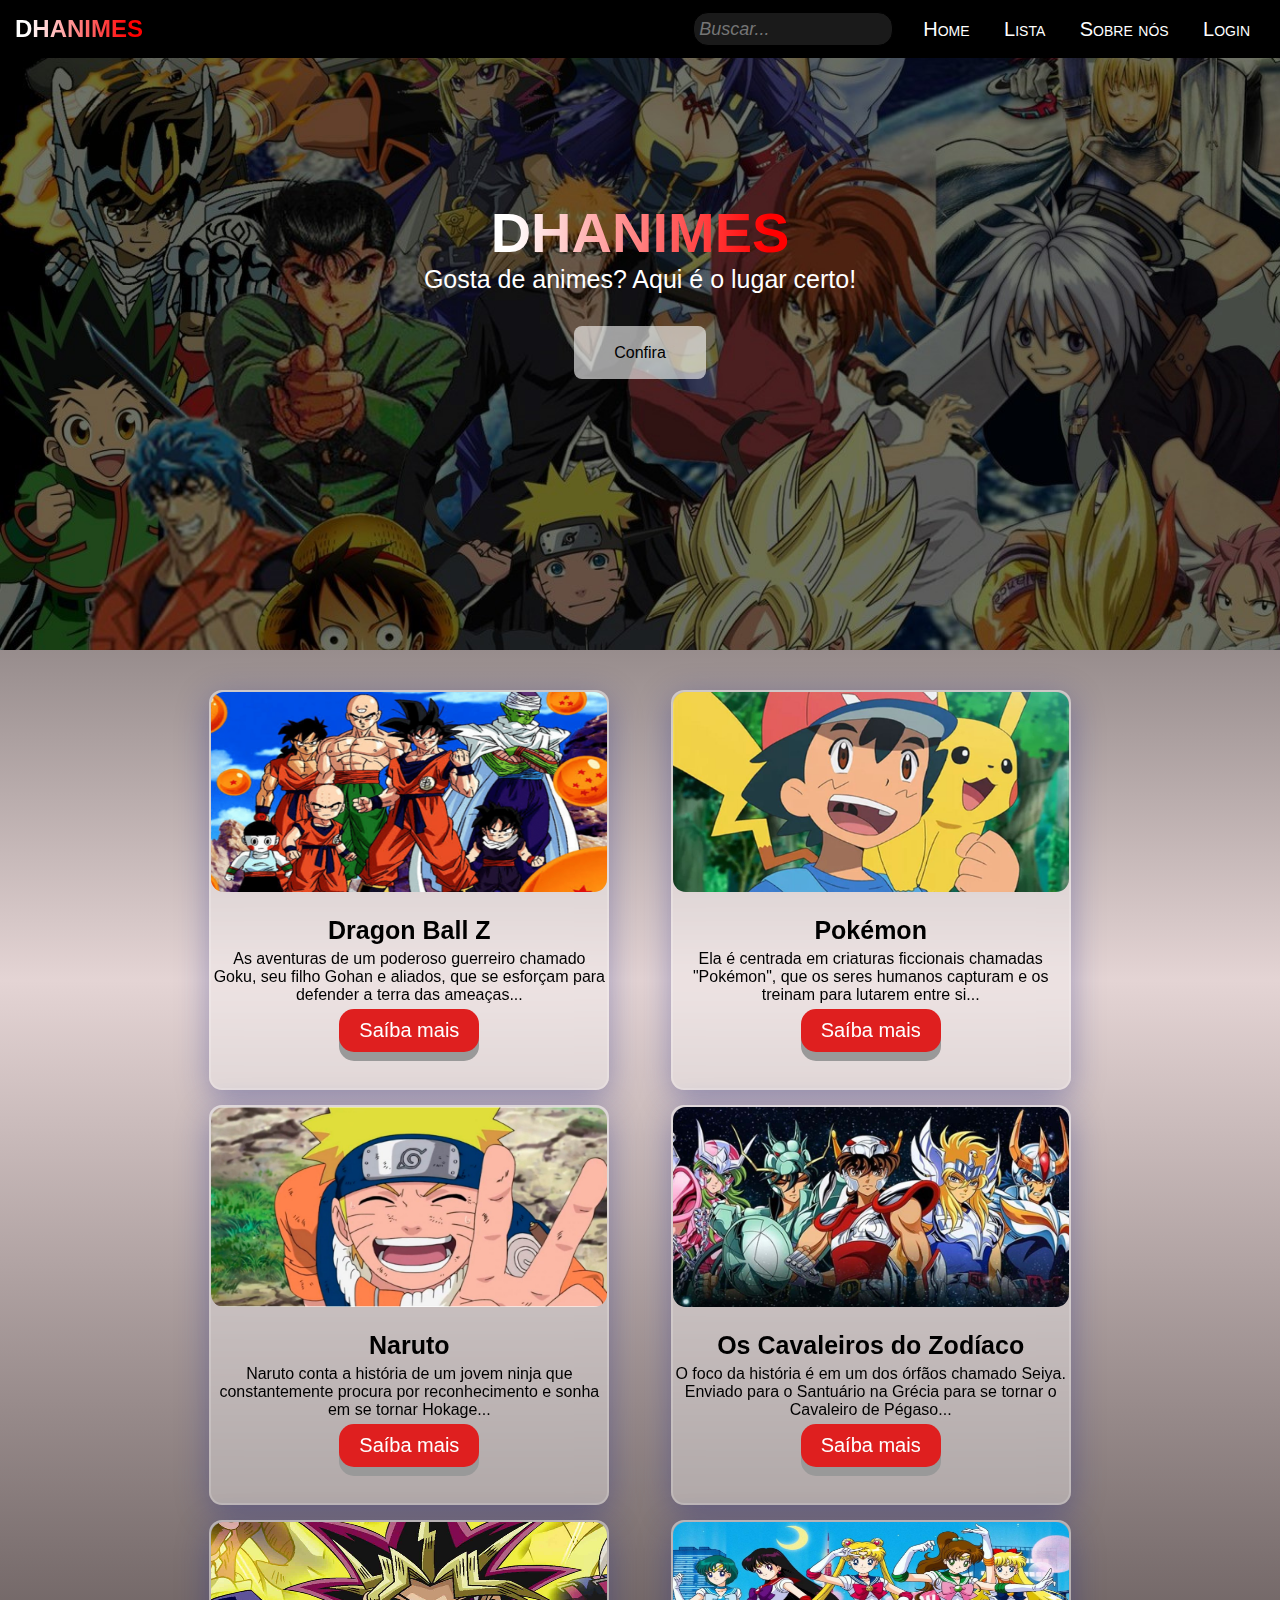
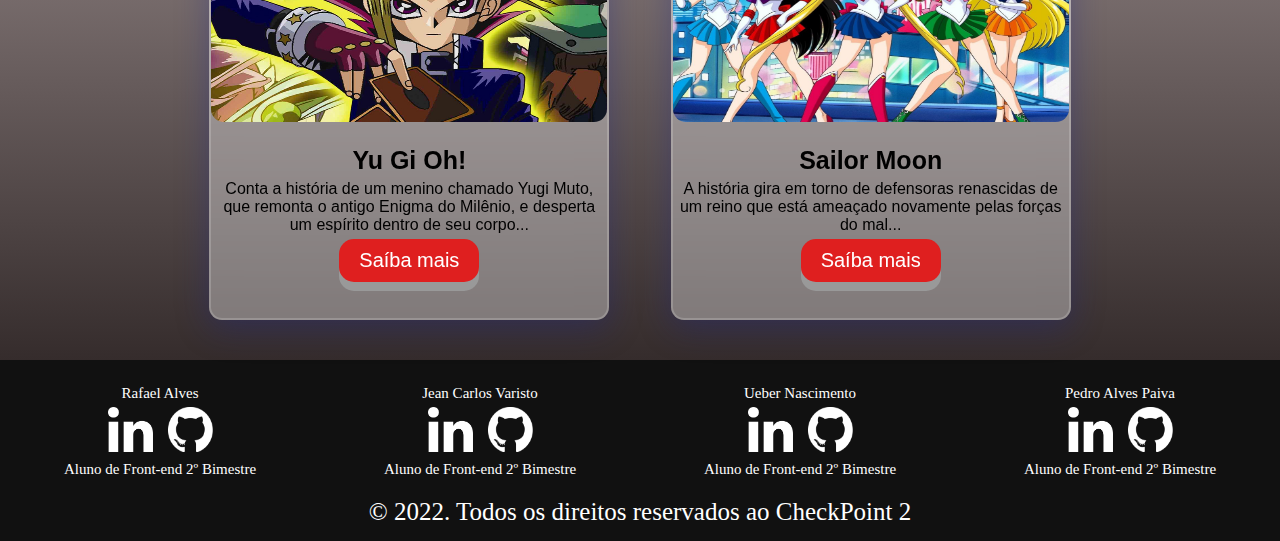
<file: index.html>
<!DOCTYPE html>
<html lang="pt-br">

<head>
<meta charset="UTF-8">
<meta http-equiv="X-UA-Compatible" content="IE=edge">
<meta name="viewport" content="width=device-width, initial-scale=1.0">
<link rel="stylesheet" href="./css/style.css">
<title>DHANIMES</title>
</head>


<body>
    
  <header>    
    <div class="container">
      <div class="logo"> <a href="./index.html"> <h2>DHANIMES</h2> </a> </div>
      <div class="menuhamburguer">
        <img src="./img/Hamburger_icon_white.svg">
      </div>

      <div class="cabecalho">
        <nav class="menu">
            <div id="divBusca"> <input type="text" id="txtBusca" placeholder="Buscar..."/> </div>
            <ul>
              <li><a href="#top">Home</a></li>
              <li><a href="#listaCards">Lista</a></li>
              <li><a href="#nos">Sobre nós</a></li>
              <li><label for="modalLogin" class="abrirModal" id="corModal">Login</label></li>
              </ul>
          </div>
          <!--modal-->
          <input type="checkbox" id="modalLogin" class="checkModal">
    
          <div class="modal">
            <label for="modalLogin" class="fechaModal">x</label>
            <div class="coteudoModal">
              <div id="login">
                <form class="cardl">
                  <div class="cardl-header">
                    <h2>DHANIME</h2>
                  </div>
                  <div class="cardl-content">
                    <div class="cardl-content-area">
                      <label for="usuario">Usuário</label>
                      <input type="text" id="usuario" autocomplete="off">
                    </div>
                    <div class="cardl-content-area">
                      <label for="password">Senha</label>
                      <input type="password" id="password" autocomplete="off">
                    </div>
                  </div>
                  <div class="cardl-footer">
                    <a href="./index.html" class="submit">
                      LOGIN
                    </a>
                  </div>
                </form>
              </div>
            </div>
          </div>
          <!--fim modal-->
  </header>
  
<main>
  <section  id="top" class="banner">
    <h1>DHANIMES</h1>
    <p>Gosta de animes? Aqui é o lugar certo!</p>
    <a class="confira" href="#listaCards">Confira</a>
  </section>

  <section id="listaCards" class="cardsbody">
  <!-- <section class="cardsbody"> -->
      <div class="cards">
        <div class="card">
            <img src="./img/dragonball.png"alt=""/>
              <h3 class="textcards">Dragon Ball Z</h3>
                <p class="text">As aventuras de um poderoso guerreiro chamado Goku, seu filho Gohan e aliados, que se esforçam para defender a terra das ameaças...</p>
                <a href="./dragon.html"> Saíba mais </a>
          </div>
      
          <div class="card">
            <img src="./img/pokemon-24.JPG" alt="" />
              <h3 class="textcards">Pokémon</h3>
                <p class="text">Ela é centrada em criaturas ficcionais chamadas "Pokémon", que os seres humanos capturam e os treinam para lutarem entre si...</p>
                <a href="./pokemon.html"> Saíba mais </a>
          </div>
      
          <div class="card">
            <img src="./img/Naruto.jpg" alt="" />
              <h3 class="textcards">Naruto</h3>
                <p class="text">Naruto conta a história de um jovem ninja que constantemente procura por reconhecimento e sonha em se tornar Hokage...</p>
                <a href="./naruto.html"> Saíba mais </a>
          </div>

          <div class="card">
            <img src="./img/cavaleiros.jpg"alt=""/>
              <h3 class="textcards">Os Cavaleiros do Zodíaco</h3>
                <p class="text">O foco da história é em um dos órfãos chamado Seiya. Enviado para o Santuário na Grécia para se tornar o Cavaleiro de Pégaso...</p>
                <a href="./cavaleiros.html"> Saíba mais </a>
          </div>
      
          <div class="card">
            <img src="./img/yugioh.jpg" alt="" />
              <h3 class="textcards">Yu Gi Oh!</h3>
                <p class="text">Conta a história de um menino chamado Yugi Muto, que remonta o antigo Enigma do Milênio, e desperta um espírito dentro de seu corpo...</p>
                <a href="./yugioh.html"> Saíba mais </a>
          </div>
      
          <div class="card">
            <img src="./img/SAILORMOON.jpg" alt="" />
              <h3 class="textcards">Sailor Moon</h3>
                <p class="text">A história gira em torno de defensoras renascidas de um reino que está ameaçado novamente pelas forças do mal...</p>
                <a href="./sailormoon.html"> Saíba mais </a>
          </div>
        </div>
  </section>
</main>

<footer>
  <div id="nos" class="controleFooter">

    <div class="caixafooter">
      <div class="linha-rodape">
        <p>Rafael Alves</p>
      </div>
      <div class="icone">
        <a href="https://www.linkedin.com/in/rafael-alves-1709a6173/" target="blank"><img src="./img/linkedin.png" alt=""></a>
        <a href="https://github.com/AlvesRafaelVi" target="blank"><img src="./img/github.png" alt=""></a>
      </div>
      <div class="linha-rodape">
        <p>Aluno de Front-end 2º Bimestre </p>
      </div>
    </div>

    <div class="caixafooter">
      <div class="linha-rodape">
        <p>Jean Carlos Varisto</p>
      </div>
      <div class="icone">
        <a href="https://www.linkedin.com/in/jeanvaristo/" target="blank"><img src="./img/linkedin.png" alt=""></a>
        <a href="https://github.com/Jean-varisto" target="blank"><img src="./img/github.png" alt=""></a>
      </div>
      <div class="linha-rodape">
        <p>Aluno de Front-end 2º Bimestre </p>
      </div>
    </div>

    <div class="caixafooter">
      <div class="linha-rodape">
        <p>Ueber Nascimento</p>
      </div>
      <div class="icone">
        <a href="https://www.linkedin.com/in/ueber-nascimento/" target="blank"><img src="./img/linkedin.png" alt=""></a>
        <a href="https://github.com/Ueber-James" target="blank"><img src="./img/github.png" alt=""></a>
      </div>
      <div class="linha-rodape">
        <p>Aluno de Front-end 2º Bimestre </p>
      </div>
    </div>

    <div class="caixafooter">
      <div class="linha-rodape">
        <p>Pedro Alves Paiva</p>
      </div>
      <div class="icone">
        <a href="https://www.linkedin.com/in/pedro-paiva-b7592090/" target="blank"><img src="./img/linkedin.png" alt=""></a>
        <a href="https://github.com/pedrapaiv" target="blank"><img src="./img/github.png" alt=""></a>
      </div>
      <div class="linha-rodape">
        <p>Aluno de Front-end 2º Bimestre </p>
      </div>
    </div>
          
  </div>
      <div>
        <p class="rodapeTexto">© 2022. Todos os direitos reservados ao CheckPoint 2</p>
      </div>
</footer>

</body>

</html>
</file>
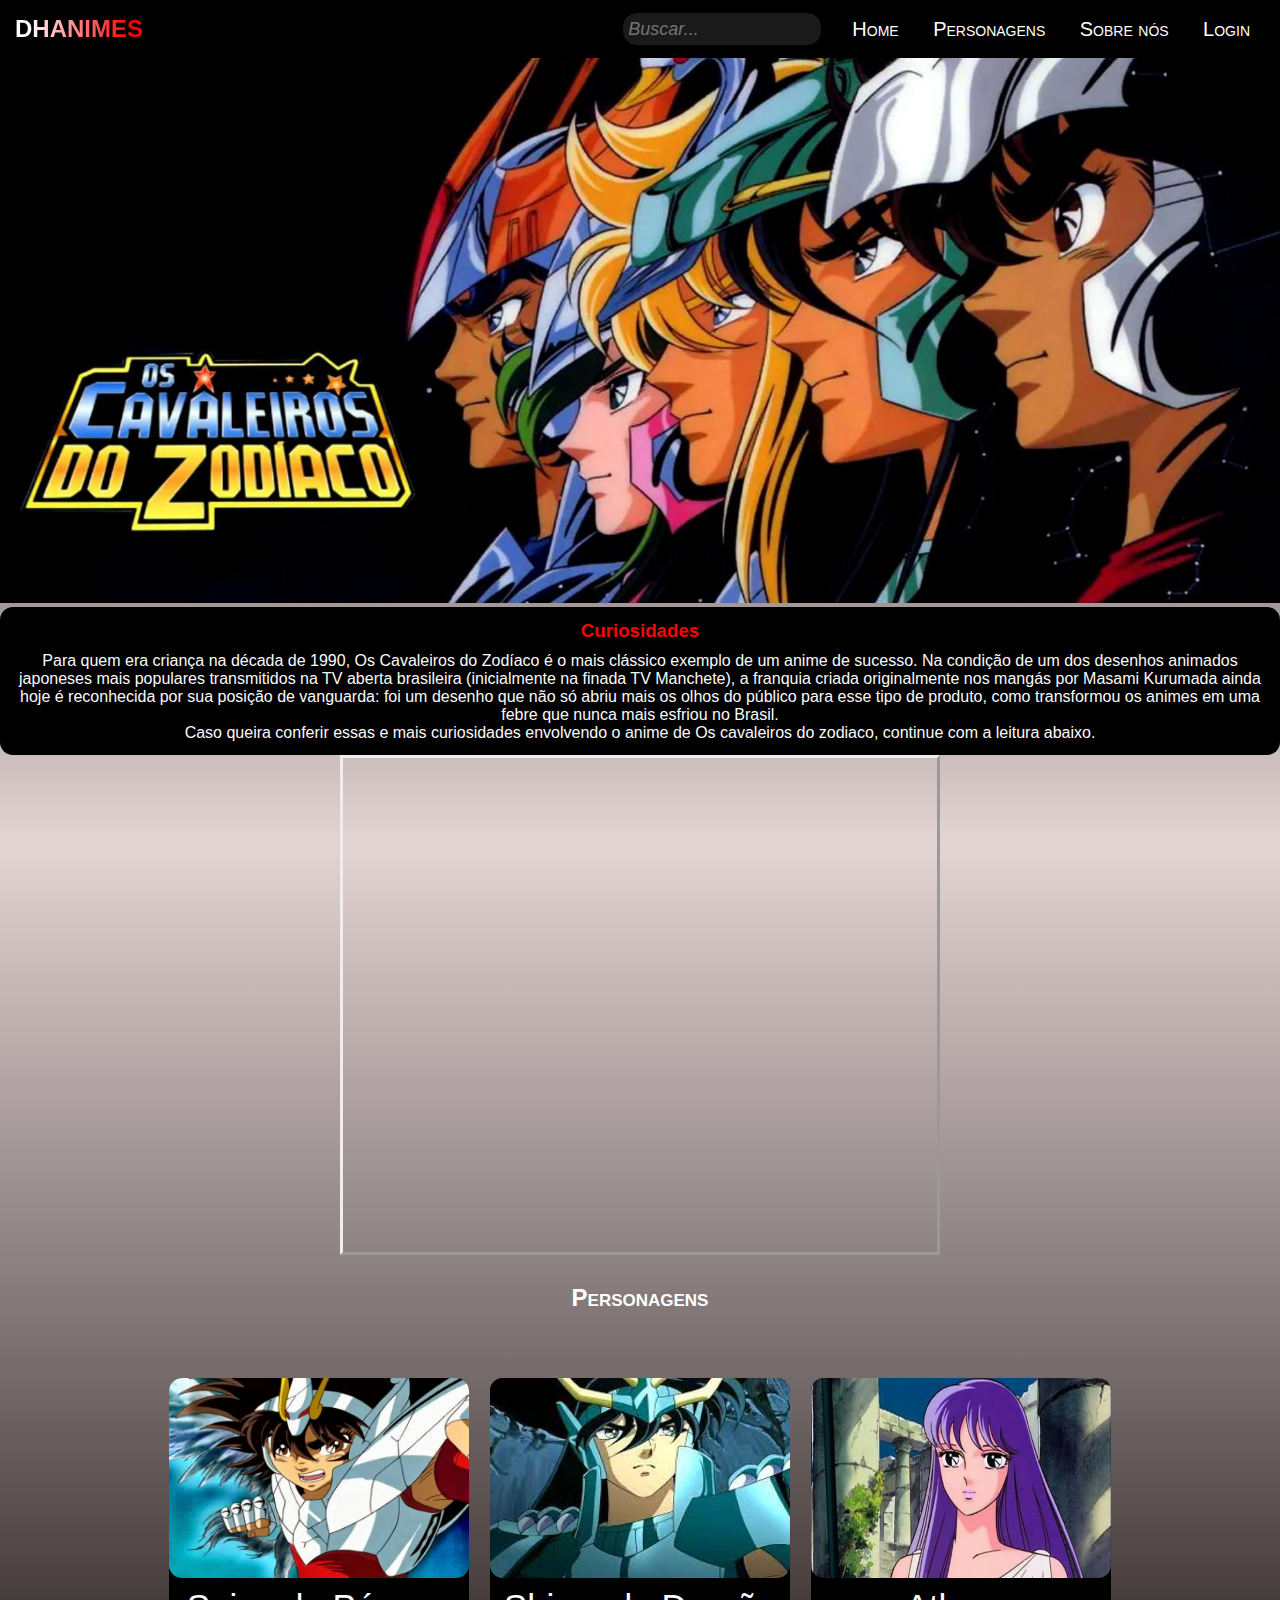
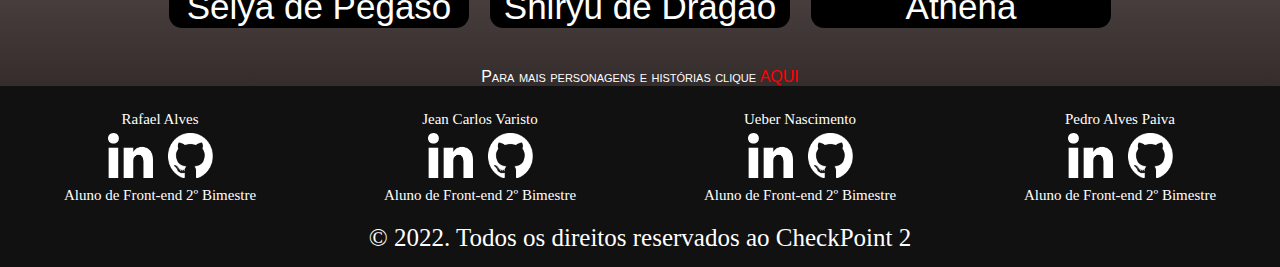
<file: cavaleiros.html>
<!DOCTYPE html>
<html lang="pt-br">

<head>
<meta charset="UTF-8">
<meta http-equiv="X-UA-Compatible" content="IE=edge">
<meta name="viewport" content="width=device-width, initial-scale=1.0">
<link rel="stylesheet" href="./css/style.css">
<title>Os Cavaleiros do Zodíaco</title>
</head>

<body>

    <header>
      <div class="container">
        <div class="logo"> <a href="./index.html"> <h2>DHANIMES</h2> </a> </div>
        <div class="menuhamburguer">
          <img src="./img/Hamburger_icon_white.svg">
        </div>
  
        <div class="cabecalho">
          <nav class="menu">
              <div id="divBusca"> <input type="text" id="txtBusca" placeholder="Buscar..."/> </div>
              <ul>
                <li><a href="./index.html">Home</a></li>
                <li><a href="#listapage">Personagens</a></li>
                <li><a href="#nos">Sobre nós</a></li>
                <li><label for="modalLogin" class="abrirModal" id="corModal">Login</label></li>
              </ul>
          </div>
          <!--modal-->
          <input type="checkbox" id="modalLogin" class="checkModal">
    
          <div class="modal">
            <label for="modalLogin" class="fechaModal">x</label>
            <div class="coteudoModal">
              <div id="login">
    
                <form class="cardl">
    
                  <div class="cardl-header">
    
                    <h2>DHANIME</h2>
    
                  </div>
    
                  <div class="cardl-content">
    
                    <div class="cardl-content-area">
    
                      <label for="usuario">Usuário</label>
    
                      <input type="text" id="usuario" autocomplete="off">
    
                    </div>
    
                    <div class="cardl-content-area">
    
                      <label for="password">Senha</label>
    
                      <input type="password" id="password" autocomplete="off">
    
                    </div>
    
                  </div>
    
                  <div class="cardl-footer">
                    <a href="./index.html" class="submit">
                      LOGIN
                    </a>
    
    
                  </div>
    
                </form>
    
              </div>
    
            </div>
    
    
          </div>
    
          <!--fim modal-->
    </header>

    
    <main>
      <div class="contpage">
        <img class="bannerpage" src="./img/zodiacopage.JPG" alt="">
    

    <div class="curiosidade">
      <h3>Curiosidades</h3>
      <p>Para quem era criança na década de 1990, Os Cavaleiros do Zodíaco é o mais clássico exemplo de um anime de sucesso. 
        Na condição de um dos desenhos animados japoneses mais populares transmitidos na TV aberta brasileira (inicialmente na finada TV Manchete), 
        a franquia criada originalmente nos mangás por Masami Kurumada ainda hoje é reconhecida por sua posição de vanguarda: foi um desenho que não 
        só abriu mais os olhos do público para esse tipo de produto, como transformou os animes em uma febre que nunca mais esfriou no Brasil.<br>
        Caso queira conferir essas e mais curiosidades envolvendo o anime de Os cavaleiros do zodiaco, continue com a leitura abaixo.</p>
    </div>
    
    <div>
      <iframe width="883" height="665" src="https://www.youtube.com/embed/7YLksUI9q54" title="YouTube video player" frameborder="0" allow="accelerometer; autoplay; clipboard-write; encrypted-media; gyroscope; picture-in-picture" allowfullscreen></iframe>
    </div>

    <h2 id="listapage">Personagens</h2>

    <section class="bodypage">
  <div class="cardspage">
    <div class="cardpage">
      <img src="./img/Seiyapegaso.jpg" alt="">
        <p class="textpage">Seiya de Pégaso</p>
    </div>

    <div class="cardpage">
      <img src="./img/Shiryu.jpg" alt="">
        <p class="textpage">Shiryu de Dragão</p>
    </div>

    <div class="cardpage">
      <img src="./img/Athena.jpg" alt="">
        <p class="textpage">Athena</p>
    </div>
  </div>
</section>

    <P class="paraMais">Para mais personagens e histórias clique <a href="https://www.google.com/search?q=personagens+os+cavaleiros+do+zodiaco&hl=pt-BR&biw=1280&bih=530&sxsrf=APq-WBspngyByNDyVXSqKrj89A5hVCuw8Q%3A1650380348310&ei=PM5eYo67EoOJ1sQPtLCXoAk&oq=Personagens+Os+cava&gs_lcp=[base64]&sclient=gws-wiz" target="blank"> AQUI</a> </P>
  </div>  
  </main>

    
    <footer>
        <nav id="nos" class="controleFooter">
      
          <div class="caixafooter">
            <div class="linha-rodape">
              <p>Rafael Alves</p>
            </div>
            <div class="icone">
              <a href="https://www.linkedin.com/in/rafael-alves-1709a6173/" target="blank"><img src="./img/linkedin.png" alt=""></a>
              <a href="https://github.com/AlvesRafaelVi" target="blank"><img src="./img/github.png" alt=""></a>
            </div>
            <div class="linha-rodape">
              <p>Aluno de Front-end 2º Bimestre </p>
            </div>
          </div>
      
          <div class="caixafooter">
            <div class="linha-rodape">
              <p>Jean Carlos Varisto</p>
            </div>
            <div class="icone">
              <a href="https://www.linkedin.com/in/jeanvaristo/" target="blank"><img src="./img/linkedin.png" alt=""></a>
              <a href="https://github.com/Jean-varisto" target="blank"><img src="./img/github.png" alt=""></a>
            </div>
            <div class="linha-rodape">
              <p>Aluno de Front-end 2º Bimestre </p>
            </div>
          </div>
      
          <div class="caixafooter">
            <div class="linha-rodape">
              <p>Ueber Nascimento</p>
            </div>
            <div class="icone">
              <a href="https://www.linkedin.com/in/ueber-nascimento/" target="blank"><img src="./img/linkedin.png" alt=""></a>
              <a href="https://github.com/Ueber-James" target="blank"><img src="./img/github.png" alt=""></a>
            </div>
            <div class="linha-rodape">
              <p>Aluno de Front-end 2º Bimestre </p>
            </div>
          </div>
      
          <div class="caixafooter">
            <div class="linha-rodape">
              <p>Pedro Alves Paiva</p>
            </div>
            <div class="icone">
              <a href="https://www.linkedin.com/in/pedro-paiva-b7592090/" target="blank"><img src="./img/linkedin.png" alt=""></a>
              <a href="https://github.com/pedrapaiv" target="blank"><img src="./img/github.png" alt=""></a>
            </div>
            <div class="linha-rodape">
              <p>Aluno de Front-end 2º Bimestre </p>
            </div>
          </div>
                
        </nav>
            <div>
              <p class="rodapeTexto">© 2022. Todos os direitos reservados ao CheckPoint 2</p>
            </div>
      </footer>

</body>

</html>
</file>
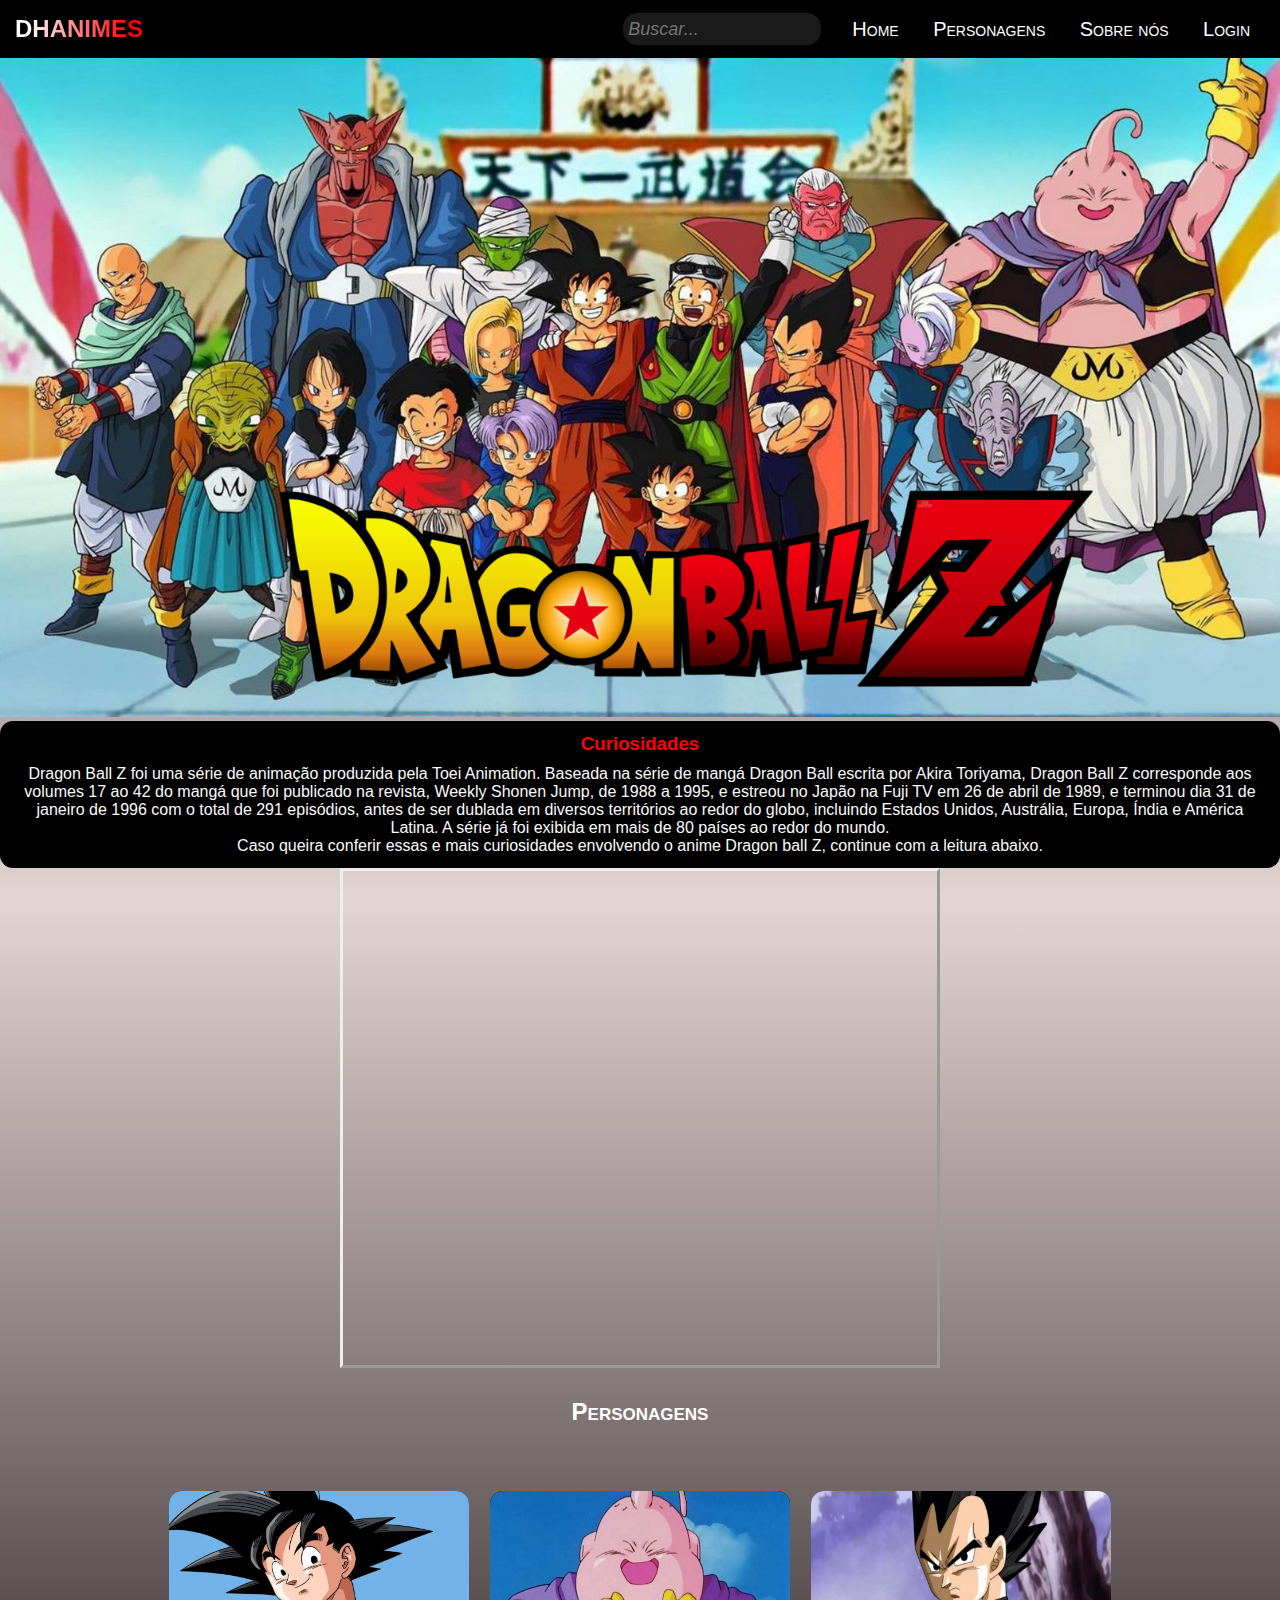
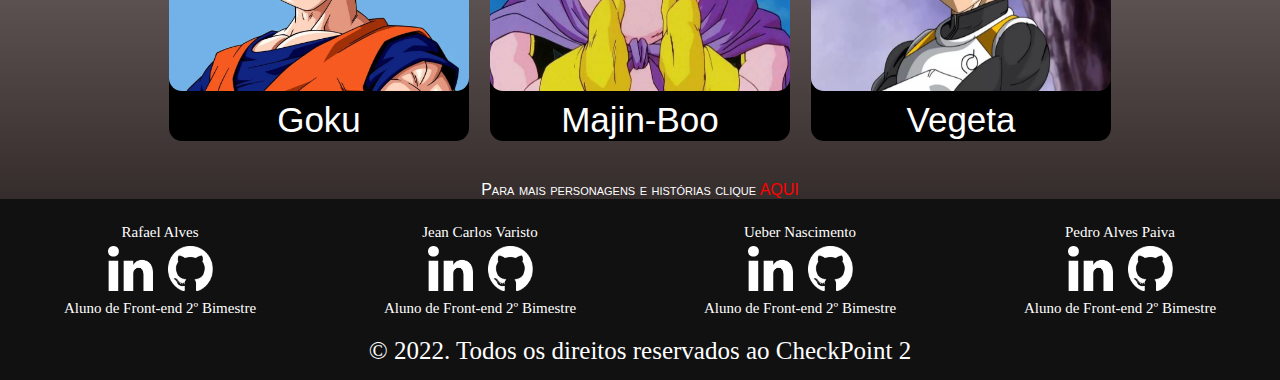
<file: dragon.html>
<!DOCTYPE html>
<html lang="pt-br">

<head>
<meta charset="UTF-8">
<meta http-equiv="X-UA-Compatible" content="IE=edge">
<meta name="viewport" content="width=device-width, initial-scale=1.0">
<link rel="stylesheet" href="./css/style.css">
<title>Dragon Ball Z</title>
</head>

<body>
   
    <header>
      <div class="container">
        <div class="logo"> <a href="./index.html"> <h2>DHANIMES</h2> </a> </div>
        <div class="menuhamburguer">
          <img src="./img/Hamburger_icon_white.svg">
        </div>
  
        <div class="cabecalho">
          <nav class="menu">
              <div id="divBusca"> <input type="text" id="txtBusca" placeholder="Buscar..."/> </div>
              <ul>
                <li><a href="./index.html">Home</a></li>
                <li><a href="#listapage">Personagens</a></li>
                <li><a href="#nos">Sobre nós</a></li>
                <li><label for="modalLogin" class="abrirModal" id="corModal">Login</label></li>
              </ul>
          </div>
          <!--modal-->
          <input type="checkbox" id="modalLogin" class="checkModal">
    
          <div class="modal">
            <label for="modalLogin" class="fechaModal">x</label>
            <div class="coteudoModal">
              <div id="login">
    
                <form class="cardl">
    
                  <div class="cardl-header">
    
                    <h2>DHANIME</h2>
    
                  </div>
    
                  <div class="cardl-content">
    
                    <div class="cardl-content-area">
    
                      <label for="usuario">Usuário</label>
    
                      <input type="text" id="usuario" autocomplete="off">
    
                    </div>
    
                    <div class="cardl-content-area">
    
                      <label for="password">Senha</label>
    
                      <input type="password" id="password" autocomplete="off">
    
                    </div>
    
                  </div>
    
                  <div class="cardl-footer">
                    <a href="./index.html" class="submit">
                      LOGIN
                    </a>
    
    
                  </div>
    
                </form>
    
              </div>
    
            </div>
    
    
          </div>
    
          <!--fim modal-->


        
    </header>

    
    <main>
      <div class="contpage">
          <img class="bannerpage" src="./img/dragonballpage.png" alt="">

        <div class="curiosidade">
          <h3>Curiosidades</h3>
          <p>Dragon Ball Z foi uma série de animação produzida pela Toei Animation. 
            Baseada na série de mangá Dragon Ball escrita por Akira Toriyama, Dragon Ball Z corresponde aos volumes 17 ao 42 do mangá que foi publicado na revista, 
            Weekly Shonen Jump, de 1988 a 1995, e estreou no Japão na Fuji TV em 26 de abril de 1989, e terminou dia 31 de janeiro de 1996 com o total de 291 episódios,
            antes de ser dublada em diversos territórios ao redor do globo, incluindo Estados Unidos, Austrália, Europa, Índia e América Latina. A série já foi exibida 
            em mais de 80 países ao redor do mundo.<br>
            Caso queira conferir essas e mais curiosidades envolvendo o anime Dragon ball Z, continue com a leitura abaixo.</p>
        </div>

        <div>
          <iframe src="https://www.youtube.com/embed/s_IbwDfa7XI" title="YouTube video player" frameborder="0" allow="accelerometer; autoplay; clipboard-write; encrypted-media; gyroscope; picture-in-picture" allowfullscreen></iframe>
        </div>

        <h2 id="listapage">Personagens</h2>

        <section class="bodypage">
          <div class="cardspage">
            <div class="cardpage">
              <img src="./img/Goku.JPG" alt="">
              <p class="textpage">Goku</p>
          </div>

            <div class="cardpage">
              <img src="./img/majin-boo.jpg" alt="">
              <p class="textpage">Majin-Boo</p>
            </div>

            <div class="cardpage">
              <img src="./img/vegeta.jpg" alt="">
              <p class="textpage">Vegeta</p>
            </div>
          </div>
        </section>

        <P class="paraMais">Para mais personagens e histórias clique <a href="https://www.google.com/search?q=Dragon+Ball+Z+%2F+Personagens&rlz=1C1GCEA_enBR982BR982&biw=1920&bih=890&sxsrf=APq-WBs33efcvWPMJ4G_MaXp2bXDamKHyg%3A1650332310848&ei=lhJeYq-qM6Hx1sQP3IWJmA0&ved=0ahUKEwivzZj5_p73AhWhuJUCHdxCAtMQ4dUDCA4&uact=5&oq=Dragon+Ball+Z+%2F+Personagens&gs_lcp=[base64]&sclient=gws-wiz" target="blank"> AQUI</a> </P>
      </div>
      
    </main>

    
    <footer>
        <nav id="nos" class="controleFooter">
      
          <div class="caixafooter">
            <div class="linha-rodape">
              <p>Rafael Alves</p>
            </div>
            <div class="icone">
              <a href="https://www.linkedin.com/in/rafael-alves-1709a6173/" target="blank"><img src="./img/linkedin.png" alt=""></a>
              <a href="https://github.com/AlvesRafaelVi" target="blank"><img src="./img/github.png" alt=""></a>
            </div>
            <div class="linha-rodape">
              <p>Aluno de Front-end 2º Bimestre </p>
            </div>
          </div>
      
          <div class="caixafooter">
            <div class="linha-rodape">
              <p>Jean Carlos Varisto</p>
            </div>
            <div class="icone">
              <a href="https://www.linkedin.com/in/jeanvaristo/" target="blank"><img src="./img/linkedin.png" alt=""></a>
              <a href="https://github.com/Jean-varisto" target="blank"><img src="./img/github.png" alt=""></a>
            </div>
            <div class="linha-rodape">
              <p>Aluno de Front-end 2º Bimestre </p>
            </div>
          </div>
      
          <div class="caixafooter">
            <div class="linha-rodape">
              <p>Ueber Nascimento</p>
            </div>
            <div class="icone">
              <a href="https://www.linkedin.com/in/ueber-nascimento/" target="blank"><img src="./img/linkedin.png" alt=""></a>
              <a href="https://github.com/Ueber-James" target="blank"><img src="./img/github.png" alt=""></a>
            </div>
            <div class="linha-rodape">
              <p>Aluno de Front-end 2º Bimestre </p>
            </div>
          </div>
      
          <div class="caixafooter">
            <div class="linha-rodape">
              <p>Pedro Alves Paiva</p>
            </div>
            <div class="icone">
              <a href="https://www.linkedin.com/in/pedro-paiva-b7592090/" target="blank"><img src="./img/linkedin.png" alt=""></a>
              <a href="https://github.com/pedrapaiv" target="blank"><img src="./img/github.png" alt=""></a>
            </div>
            <div class="linha-rodape">
              <p>Aluno de Front-end 2º Bimestre </p>
            </div>
          </div>
                
        </nav>
            <div>
              <p class="rodapeTexto">© 2022. Todos os direitos reservados ao CheckPoint 2</p>
            </div>
      </footer>

</body>

</html>
</file>
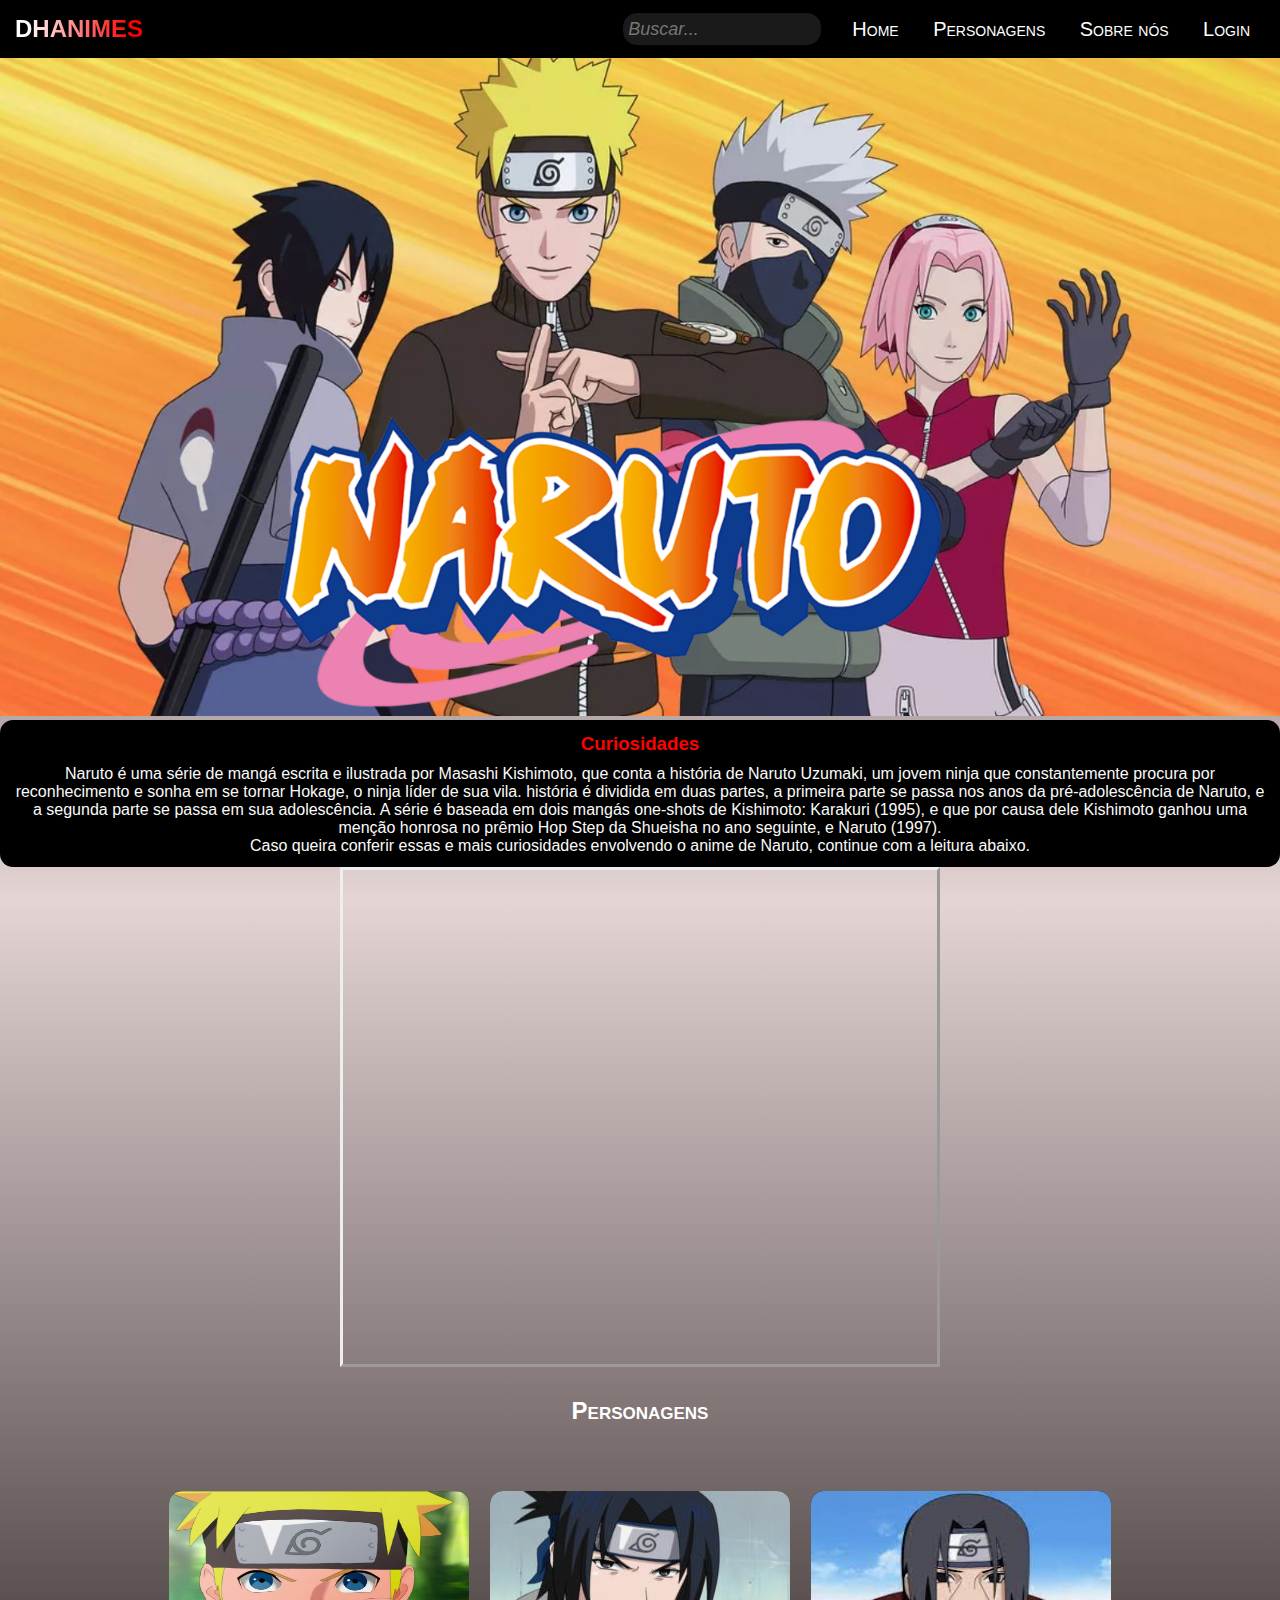
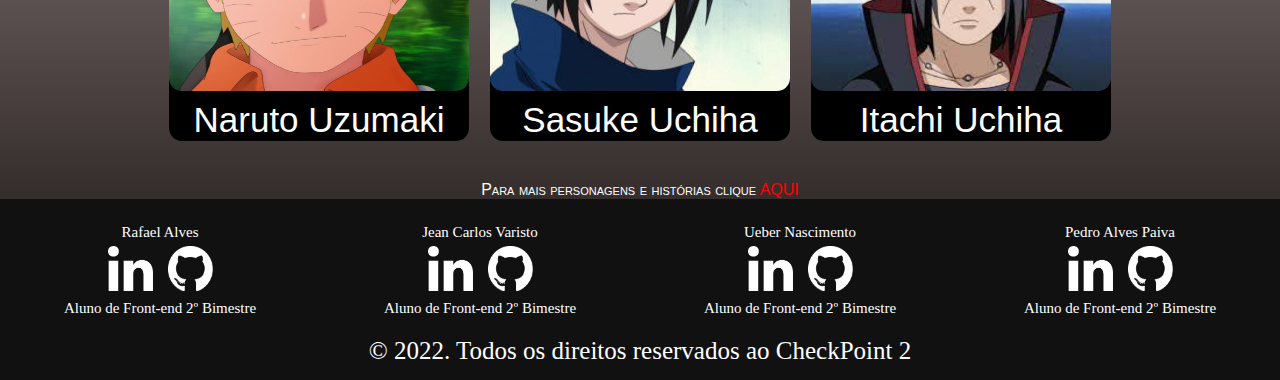
<file: naruto.html>
<!DOCTYPE html>
<html lang="pt-br">

<head>
<meta charset="UTF-8">
<meta http-equiv="X-UA-Compatible" content="IE=edge">
<meta name="viewport" content="width=device-width, initial-scale=1.0">
<link rel="stylesheet" href="./css/style.css">
<title>Naruto</title>
</head>

<body>

    <header>
      <div class="container">
        <div class="logo"> <a href="./index.html"> <h2>DHANIMES</h2> </a> </div>
        <div class="menuhamburguer">
          <img src="./img/Hamburger_icon_white.svg">
        </div>
  
        <div class="cabecalho">
          <nav class="menu">
              <div id="divBusca"> <input type="text" id="txtBusca" placeholder="Buscar..."/> </div>
              <ul>
                <li><a href="./index.html">Home</a></li>
                <li><a href="#listapage">Personagens</a></li>
                <li><a href="#nos">Sobre nós</a></li>
                <li><label for="modalLogin" class="abrirModal" id="corModal">Login</label></li>
              </ul>
          </div>
          <!--modal-->
          <input type="checkbox" id="modalLogin" class="checkModal">
    
          <div class="modal">
            <label for="modalLogin" class="fechaModal">x</label>
            <div class="coteudoModal">
              <div id="login">
    
                <form class="cardl">
    
                  <div class="cardl-header">
    
                    <h2>DHANIME</h2>
    
                  </div>
    
                  <div class="cardl-content">
    
                    <div class="cardl-content-area">
    
                      <label for="usuario">Usuário</label>
    
                      <input type="text" id="usuario" autocomplete="off">
    
                    </div>
    
                    <div class="cardl-content-area">
    
                      <label for="password">Senha</label>
    
                      <input type="password" id="password" autocomplete="off">
    
                    </div>
    
                  </div>
    
                  <div class="cardl-footer">
                    <a href="./index.html" class="submit">
                      LOGIN
                    </a>
    
    
                  </div>
    
                </form>
    
              </div>
    
            </div>
    
    
          </div>
    
          <!--fim modal-->
    </header>

    
    <main>
      <div class="contpage">
        <img class="bannerpage" src="./img/narutopage.png" alt="">
      

    <div class="curiosidade">
      <h3>Curiosidades</h3>
      <p>Naruto é uma série de mangá escrita e ilustrada por Masashi Kishimoto, que conta a história de Naruto Uzumaki, 
        um jovem ninja que constantemente procura por reconhecimento e sonha em se tornar Hokage, o ninja líder de sua vila.  história é dividida em duas partes, 
        a primeira parte se passa nos anos da pré-adolescência de Naruto, e a segunda parte se passa em sua adolescência. A série é baseada em dois mangás one-shots 
        de Kishimoto: Karakuri (1995), e que por causa dele Kishimoto ganhou uma menção honrosa no prêmio Hop Step da Shueisha no ano seguinte, e Naruto (1997). <br>
        Caso queira conferir essas e mais curiosidades envolvendo o anime de Naruto, continue com a leitura abaixo.</p>
    </div>
    
    <div>
      <iframe width="1086" height="665" src="https://www.youtube.com/embed/cH1Tt-QGMbg?list=PLRf4alKjJcTWqekUCvyb49fb3dfq49Ync" title="YouTube video player" frameborder="0" allow="accelerometer; autoplay; clipboard-write; encrypted-media; gyroscope; picture-in-picture" allowfullscreen></iframe>
    </div>

    <h2 id="listapage">Personagens</h2>

    <section class="bodypage">
  <div class="cardspage">
    <div class="cardpage">
      <img src="./img/NarutoUzumaki.JPG" alt="">
        <p class="textpage">Naruto Uzumaki</p>
    </div>

    <div class="cardpage">
      <img src="./img/Sasuke.jpg" alt="">
        <p class="textpage">Sasuke Uchiha</p>
    </div>

    <div class="cardpage">
      <img src="./img/ItachiUchiha.jpg" alt="">
        <p class="textpage">Itachi Uchiha</p>
    </div>
  </div>
</section>

    <P class="paraMais">Para mais personagens e histórias clique <a href="https://www.google.com/search?q=naruto+personagens&hl=pt-BR&sxsrf=APq-WBu24r8PL0ixnpmmMTAaOjg7F8xztQ%3A1650379929174&ei=mcxeYp-kCpH51sQPz9KXyAg&oq=Naruto+Person&gs_lcp=[base64]&sclient=gws-wiz" target="blank"> AQUI</a> </P>
  </div>  
  </main>

    
    <footer>
        <nav id="nos" class="controleFooter">
      
          <div class="caixafooter">
            <div class="linha-rodape">
              <p>Rafael Alves</p>
            </div>
            <div class="icone">
              <a href="https://www.linkedin.com/in/rafael-alves-1709a6173/" target="blank"><img src="./img/linkedin.png" alt=""></a>
              <a href="https://github.com/AlvesRafaelVi" target="blank"><img src="./img/github.png" alt=""></a>
            </div>
            <div class="linha-rodape">
              <p>Aluno de Front-end 2º Bimestre </p>
            </div>
          </div>
      
          <div class="caixafooter">
            <div class="linha-rodape">
              <p>Jean Carlos Varisto</p>
            </div>
            <div class="icone">
              <a href="https://www.linkedin.com/in/jeanvaristo/" target="blank"><img src="./img/linkedin.png" alt=""></a>
              <a href="https://github.com/Jean-varisto" target="blank"><img src="./img/github.png" alt=""></a>
            </div>
            <div class="linha-rodape">
              <p>Aluno de Front-end 2º Bimestre </p>
            </div>
          </div>
      
          <div class="caixafooter">
            <div class="linha-rodape">
              <p>Ueber Nascimento</p>
            </div>
            <div class="icone">
              <a href="https://www.linkedin.com/in/ueber-nascimento/" target="blank"><img src="./img/linkedin.png" alt=""></a>
              <a href="https://github.com/Ueber-James" target="blank"><img src="./img/github.png" alt=""></a>
            </div>
            <div class="linha-rodape">
              <p>Aluno de Front-end 2º Bimestre </p>
            </div>
          </div>
      
          <div class="caixafooter">
            <div class="linha-rodape">
              <p>Pedro Alves Paiva</p>
            </div>
            <div class="icone">
              <a href="https://www.linkedin.com/in/pedro-paiva-b7592090/" target="blank"><img src="./img/linkedin.png" alt=""></a>
              <a href="https://github.com/pedrapaiv" target="blank"><img src="./img/github.png" alt=""></a>
            </div>
            <div class="linha-rodape">
              <p>Aluno de Front-end 2º Bimestre </p>
            </div>
          </div>
                
        </nav>
            <div>
              <p class="rodapeTexto">© 2022. Todos os direitos reservados ao CheckPoint 2</p>
            </div>
      </footer>

</body>

</html>
</file>
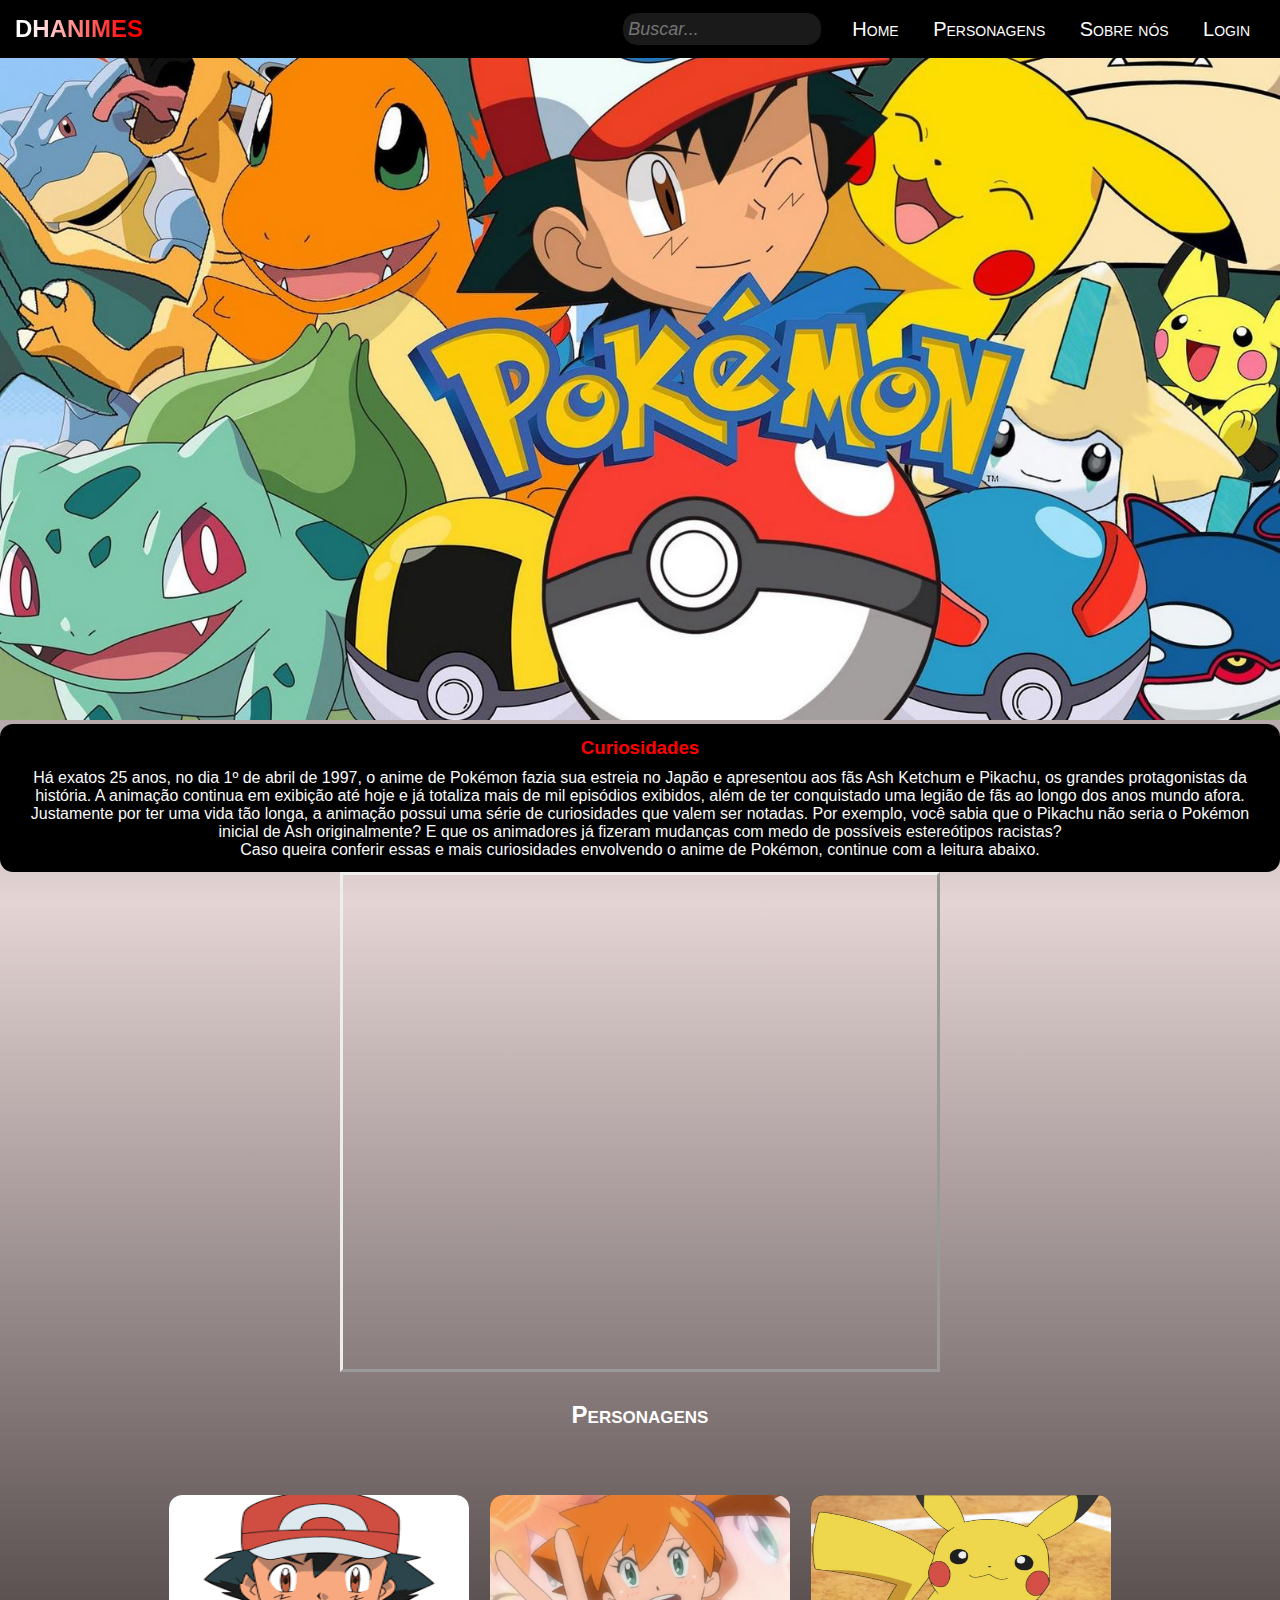
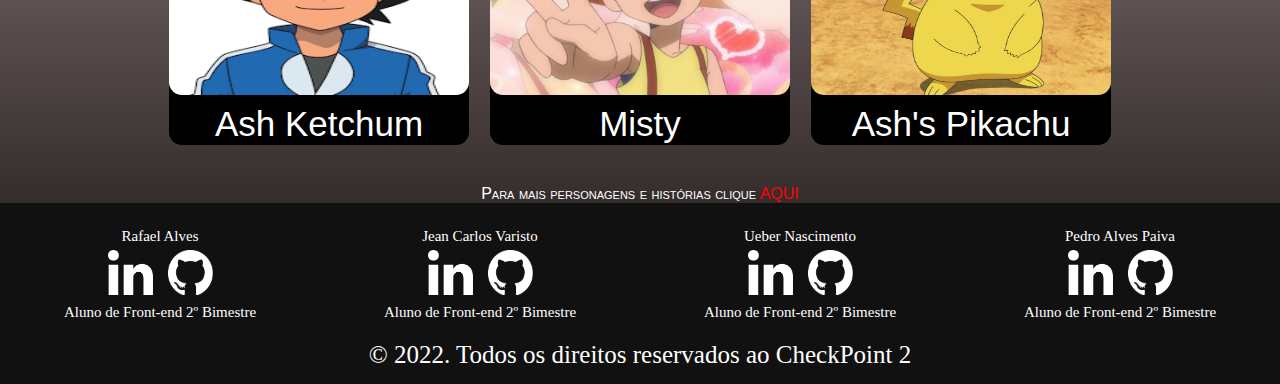
<file: pokemon.html>
<!DOCTYPE html>
<html lang="pt-br">

<head>
<meta charset="UTF-8">
<meta http-equiv="X-UA-Compatible" content="IE=edge">
<meta name="viewport" content="width=device-width, initial-scale=1.0">
<link rel="stylesheet" href="./css/style.css">
<title>Pokémon</title>
</head>

<body>

    <header>
      <div class="container">
        <div class="logo"> <a href="./index.html"> <h2>DHANIMES</h2> </a> </div>
        <div class="menuhamburguer">
          <img src="./img/Hamburger_icon_white.svg">
        </div>
  
        <div class="cabecalho">
          <nav class="menu">
              <div id="divBusca"> <input type="text" id="txtBusca" placeholder="Buscar..."/> </div>
              <ul>
                <li><a href="./index.html">Home</a></li>
                <li><a href="#listapage">Personagens</a></li>
                <li><a href="#nos">Sobre nós</a></li>
                <li><label for="modalLogin" class="abrirModal" id="corModal">Login</label></li>
              </ul>
          </div>
          <!--modal-->
          <input type="checkbox" id="modalLogin" class="checkModal">
    
          <div class="modal">
            <label for="modalLogin" class="fechaModal">x</label>
            <div class="coteudoModal">
              <div id="login">
    
                <form class="cardl">
    
                  <div class="cardl-header">
    
                    <h2>DHANIME</h2>
    
                  </div>
    
                  <div class="cardl-content">
    
                    <div class="cardl-content-area">
    
                      <label for="usuario">Usuário</label>
    
                      <input type="text" id="usuario" autocomplete="off">
    
                    </div>
    
                    <div class="cardl-content-area">
    
                      <label for="password">Senha</label>
    
                      <input type="password" id="password" autocomplete="off">
    
                    </div>
    
                  </div>
    
                  <div class="cardl-footer">
                    <a href="./index.html" class="submit">
                      LOGIN
                    </a>
    
    
                  </div>
    
                </form>
    
              </div>
    
            </div>
    
    
          </div>
    
          <!--fim modal-->
    </header>

    
    <main>
      <div class="contpage">
        <img class="bannerpage" src="./img/pokemonpage.JPG" alt="">
    

    <div class="curiosidade">
      <h3>Curiosidades</h3>
      <p>Há exatos 25 anos, no dia 1º de abril de 1997, o anime de Pokémon fazia sua estreia no Japão e apresentou aos fãs Ash Ketchum e Pikachu, 
        os grandes protagonistas da história. A animação continua em exibição até hoje e já totaliza mais de mil episódios exibidos, além de ter conquistado 
        uma legião de fãs ao longo dos anos mundo afora. Justamente por ter uma vida tão longa, a animação possui uma série de curiosidades que valem ser notadas. 
        Por exemplo, você sabia que o Pikachu não seria o Pokémon inicial de Ash originalmente? E que os animadores já fizeram mudanças com medo de possíveis estereótipos racistas?<br>
        Caso queira conferir essas e mais curiosidades envolvendo o anime de Pokémon, continue com a leitura abaixo.<br>
      </p>
    </div>
    
    <div>
      <iframe width="887" height="665" src="https://www.youtube.com/embed/SSViT336Vq4" title="YouTube video player" frameborder="0" allow="accelerometer; autoplay; clipboard-write; encrypted-media; gyroscope; picture-in-picture" allowfullscreen></iframe>
    </div>

    <h2 id="listapage">Personagens</h2>

    <section class="bodypage">
  <div class="cardspage">
    <div class="cardpage">
      <img src="./img/AshKetchum.png" alt="">
        <p class="textpage">Ash Ketchum</p>
    </div>

    <div class="cardpage">
      <img src="./img/Misty.JPG" alt="">
        <p class="textpage">Misty</p>
    </div>

    <div class="cardpage">
      <img src="./img/Pikachu.JPG" alt="">
        <p class="textpage">Ash's Pikachu</p>
    </div>
  </div>
</section>

    <P class="paraMais">Para mais personagens e histórias clique <a href="https://www.google.com/search?q=POK%C3%89MON+personagens&hl=pt-BR&sxsrf=APq-WBszNMwPGHMDyFpAmooC-uMdZ7IwMg%3A1650379651944&source=hp&ei=g8teYoDSN6GE1sQPqtmu-A0&iflsig=AHkkrS4AAAAAYl7Zk1xTJ6s2H2nkFO_VvQzJNl3GJrLc&ved=0ahUKEwjAn5anr6D3AhUhgpUCHaqsC98Q4dUDCAc&uact=5&oq=POK%C3%89MON+personagens&gs_lcp=[base64]&sclient=gws-wiz" target="blank"> AQUI</a> </P>
  </div>
    </main>

    
    <footer>
        <nav id="nos" class="controleFooter">
      
          <div class="caixafooter">
            <div class="linha-rodape">
              <p>Rafael Alves</p>
            </div>
            <div class="icone">
              <a href="https://www.linkedin.com/in/rafael-alves-1709a6173/" target="blank"><img src="./img/linkedin.png" alt=""></a>
              <a href="https://github.com/AlvesRafaelVi" target="blank"><img src="./img/github.png" alt=""></a>
            </div>
            <div class="linha-rodape">
              <p>Aluno de Front-end 2º Bimestre </p>
            </div>
          </div>
      
          <div class="caixafooter">
            <div class="linha-rodape">
              <p>Jean Carlos Varisto</p>
            </div>
            <div class="icone">
              <a href="https://www.linkedin.com/in/jeanvaristo/" target="blank"><img src="./img/linkedin.png" alt=""></a>
              <a href="https://github.com/Jean-varisto" target="blank"><img src="./img/github.png" alt=""></a>
            </div>
            <div class="linha-rodape">
              <p>Aluno de Front-end 2º Bimestre </p>
            </div>
          </div>
      
          <div class="caixafooter">
            <div class="linha-rodape">
              <p>Ueber Nascimento</p>
            </div>
            <div class="icone">
              <a href="https://www.linkedin.com/in/ueber-nascimento/" target="blank"><img src="./img/linkedin.png" alt=""></a>
              <a href="https://github.com/Ueber-James" target="blank"><img src="./img/github.png" alt=""></a>
            </div>
            <div class="linha-rodape">
              <p>Aluno de Front-end 2º Bimestre </p>
            </div>
          </div>
      
          <div class="caixafooter">
            <div class="linha-rodape">
              <p>Pedro Alves Paiva</p>
            </div>
            <div class="icone">
              <a href="https://www.linkedin.com/in/pedro-paiva-b7592090/" target="blank"><img src="./img/linkedin.png" alt=""></a>
              <a href="https://github.com/pedrapaiv" target="blank"><img src="./img/github.png" alt=""></a>
            </div>
            <div class="linha-rodape">
              <p>Aluno de Front-end 2º Bimestre </p>
            </div>
          </div>
                
        </nav>
            <div>
              <p class="rodapeTexto">© 2022. Todos os direitos reservados ao CheckPoint 2</p>
            </div>
      </footer>
</body>

</html>
</file>
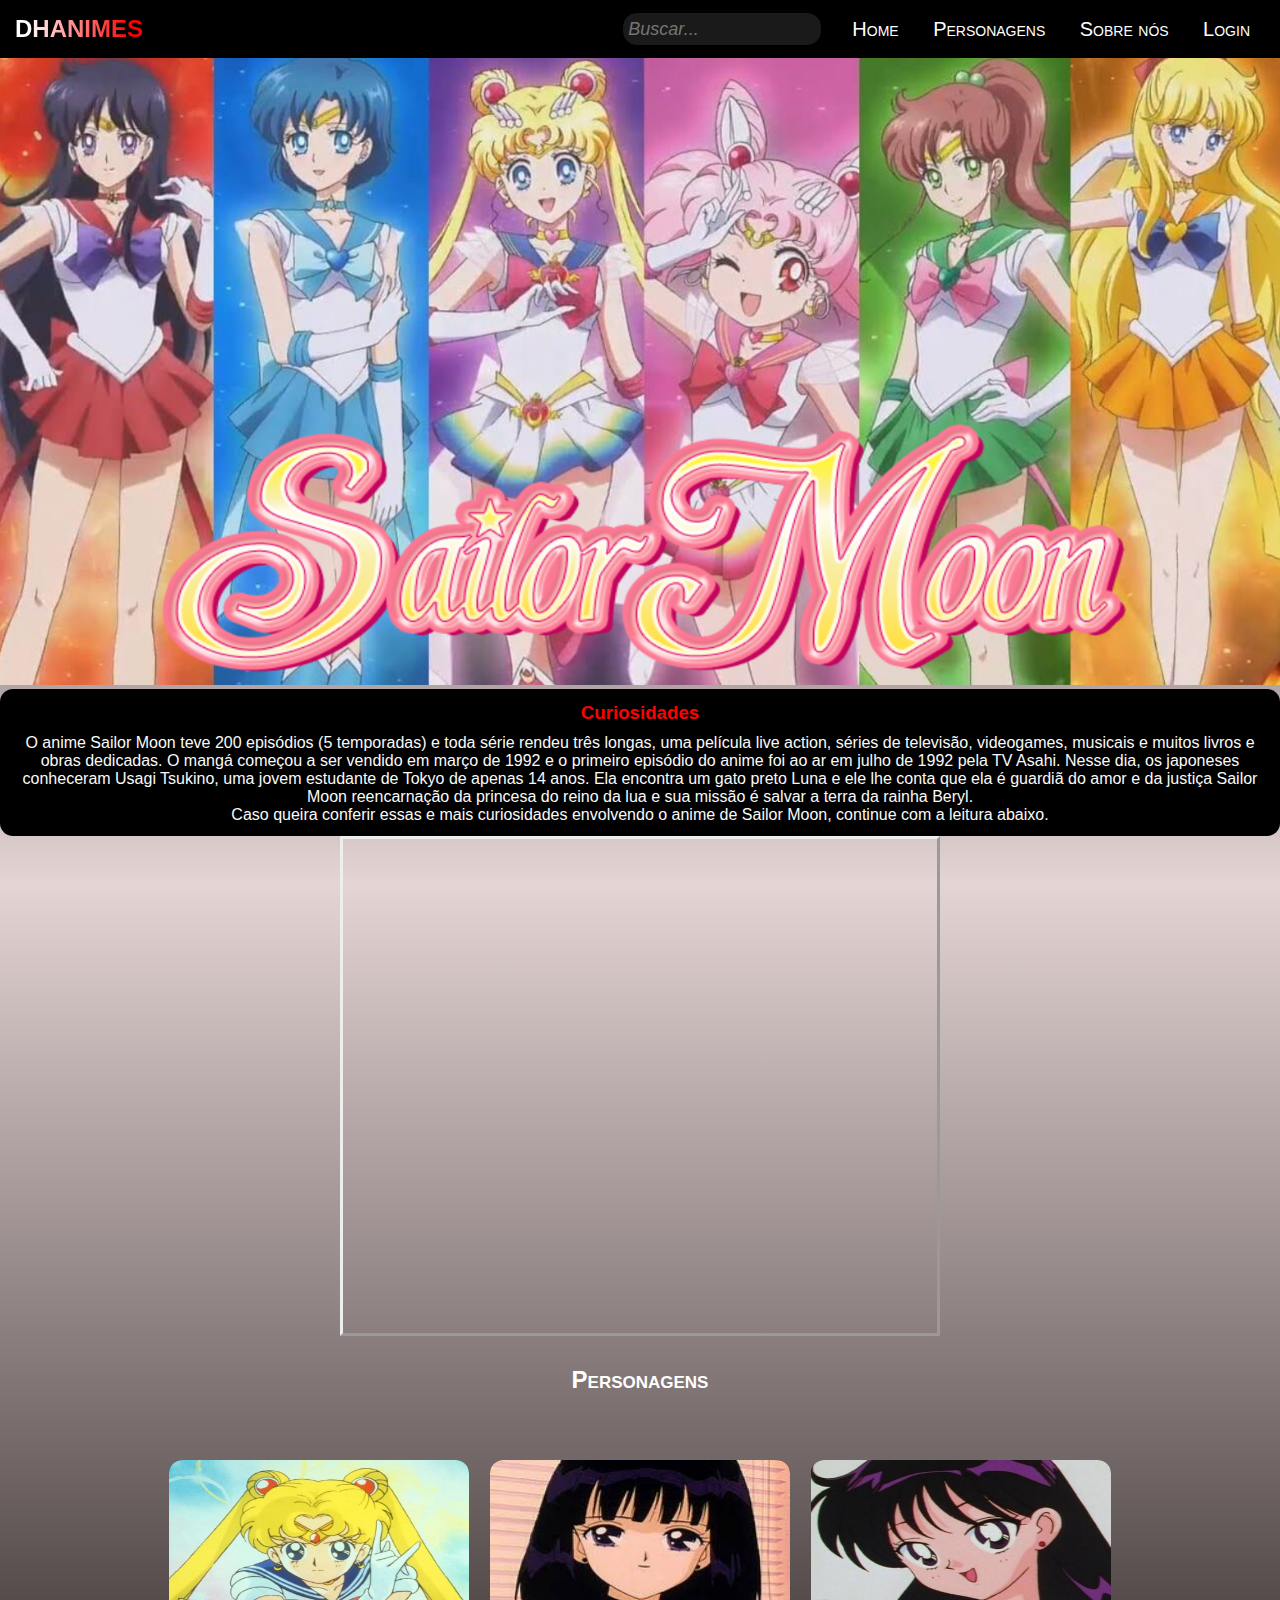
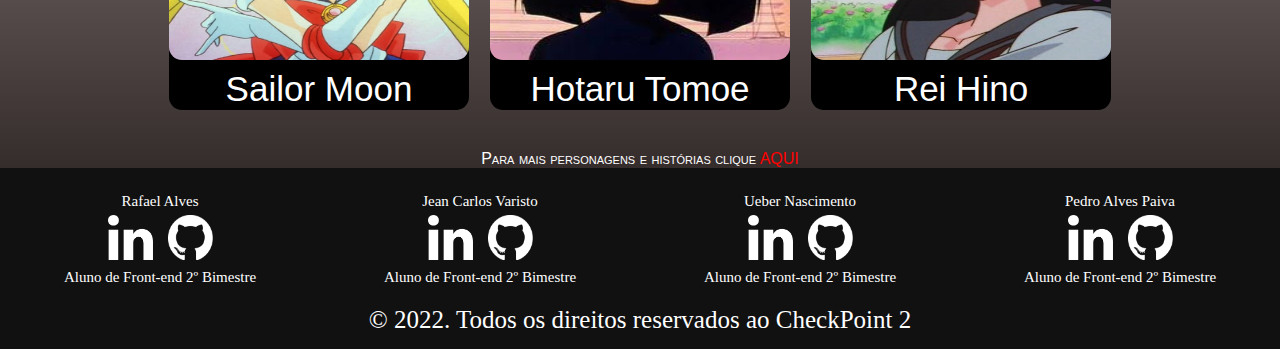
<file: sailormoon.html>
<!DOCTYPE html>
<html lang="pt-br">

<head>
<meta charset="UTF-8">
<meta http-equiv="X-UA-Compatible" content="IE=edge">
<meta name="viewport" content="width=device-width, initial-scale=1.0">
<link rel="stylesheet" href="./css/style.css">
<title>Sailor Moon</title>
</head>

<body>

    <header>
      <div class="container">
        <div class="logo"> <a href="./index.html"> <h2>DHANIMES</h2> </a> </div>
        <div class="menuhamburguer">
          <img src="./img/Hamburger_icon_white.svg">
        </div>
  
        <div class="cabecalho">
          <nav class="menu">
              <div id="divBusca"> <input type="text" id="txtBusca" placeholder="Buscar..."/> </div>
              <ul>
                <li><a href="./index.html">Home</a></li>
                <li><a href="#listapage">Personagens</a></li>
                <li><a href="#nos">Sobre nós</a></li>
                <li><label for="modalLogin" class="abrirModal" id="corModal">Login</label></li>
              </ul>
          </div>
          <!--modal-->
          <input type="checkbox" id="modalLogin" class="checkModal">
    
          <div class="modal">
            <label for="modalLogin" class="fechaModal">x</label>
            <div class="coteudoModal">
              <div id="login">
    
                <form class="cardl">
    
                  <div class="cardl-header">
    
                    <h2>DHANIME</h2>
    
                  </div>
    
                  <div class="cardl-content">
    
                    <div class="cardl-content-area">
    
                      <label for="usuario">Usuário</label>
    
                      <input type="text" id="usuario" autocomplete="off">
    
                    </div>
    
                    <div class="cardl-content-area">
    
                      <label for="password">Senha</label>
    
                      <input type="password" id="password" autocomplete="off">
    
                    </div>
    
                  </div>
    
                  <div class="cardl-footer">
                    <a href="./index.html" class="submit">
                      LOGIN
                    </a>
    
    
                  </div>
    
                </form>
    
              </div>
    
            </div>
    
    
          </div>
    
          <!--fim modal-->
    </header>

    
    <main>
      <div class="contpage">
        <img class="bannerpage" src="./img/SailorMoonpage.png" alt="">
    

    <div class="curiosidade">
      <h3>Curiosidades</h3>
      <p>O anime Sailor Moon teve 200 episódios (5 temporadas) e toda série rendeu três longas, uma película live action, séries de televisão, videogames, musicais e muitos livros e obras dedicadas. 
        O mangá começou a ser vendido em março de 1992 e o primeiro episódio do anime foi ao ar em julho de 1992 pela TV Asahi. Nesse dia, os japoneses conheceram Usagi Tsukino, uma jovem estudante 
        de Tokyo de apenas 14 anos. Ela encontra um gato preto Luna e ele lhe conta que ela é guardiã do amor e da justiça Sailor Moon reencarnação da princesa do reino da lua e sua missão é salvar 
        a terra da rainha Beryl.<br>
        Caso queira conferir essas e mais curiosidades envolvendo o anime de Sailor Moon, continue com a leitura abaixo.</p>
    </div>
    
    <div>
      <iframe width="1182" height="665" src="https://www.youtube.com/embed/WL3Xzk_bgvE" title="YouTube video player" frameborder="0" allow="accelerometer; autoplay; clipboard-write; encrypted-media; gyroscope; picture-in-picture" allowfullscreen></iframe>
    </div>

    <h2 id="listapage">Personagens</h2>

    <section class="bodypage">
  <div class="cardspage">
    <div class="cardpage">
      <img src="./img/MOON.JPG" alt="">
        <p class="textpage">Sailor Moon</p>
    </div>

    <div class="cardpage">
      <img src="./img/HotaruTomoe.jpg" alt="">
        <p class="textpage">Hotaru Tomoe</p>
    </div>

    <div class="cardpage">
      <img src="./img/ReiHino.jpg" alt="">
        <p class="textpage">Rei Hino</p>
    </div>
  </div>
</section>

    <P class="paraMais">Para mais personagens e histórias clique<a href="https://www.google.com/search?q=sailor+moon+personagens+principais&hl=pt-BR&biw=1280&bih=530&sxsrf=APq-WBvaP0wiKDI-66FA5tBsSxLyDZFu0w%3A1650382889773&ei=KdheYqbZLpvk1sQPufaM-Aw&oq=sailor+moon+per&gs_lcp=[base64]&sclient=gws-wiz" target="blank"> AQUI</a> </P>
  </div>  
  </main>

    
    <footer>
        <nav id="nos" class="controleFooter">
      
          <div class="caixafooter">
            <div class="linha-rodape">
              <p>Rafael Alves</p>
            </div>
            <div class="icone">
              <a href="https://www.linkedin.com/in/rafael-alves-1709a6173/" target="blank"><img src="./img/linkedin.png" alt=""></a>
              <a href="https://github.com/AlvesRafaelVi" target="blank"><img src="./img/github.png" alt=""></a>
            </div>
            <div class="linha-rodape">
              <p>Aluno de Front-end 2º Bimestre </p>
            </div>
          </div>
      
          <div class="caixafooter">
            <div class="linha-rodape">
              <p>Jean Carlos Varisto</p>
            </div>
            <div class="icone">
              <a href="https://www.linkedin.com/in/jeanvaristo/" target="blank"><img src="./img/linkedin.png" alt=""></a>
              <a href="https://github.com/Jean-varisto" target="blank"><img src="./img/github.png" alt=""></a>
            </div>
            <div class="linha-rodape">
              <p>Aluno de Front-end 2º Bimestre </p>
            </div>
          </div>
      
          <div class="caixafooter">
            <div class="linha-rodape">
              <p>Ueber Nascimento</p>
            </div>
            <div class="icone">
              <a href="https://www.linkedin.com/in/ueber-nascimento/" target="blank"><img src="./img/linkedin.png" alt=""></a>
              <a href="https://github.com/Ueber-James" target="blank"><img src="./img/github.png" alt=""></a>
            </div>
            <div class="linha-rodape">
              <p>Aluno de Front-end 2º Bimestre </p>
            </div>
          </div>
      
          <div class="caixafooter">
            <div class="linha-rodape">
              <p>Pedro Alves Paiva</p>
            </div>
            <div class="icone">
              <a href="https://www.linkedin.com/in/pedro-paiva-b7592090/" target="blank"><img src="./img/linkedin.png" alt=""></a>
              <a href="https://github.com/pedrapaiv" target="blank"><img src="./img/github.png" alt=""></a>
            </div>
            <div class="linha-rodape">
              <p>Aluno de Front-end 2º Bimestre </p>
            </div>
          </div>
                
        </nav>
            <div>
              <p class="rodapeTexto">© 2022. Todos os direitos reservados ao CheckPoint 2</p>
            </div>
      </footer>

</body>

</html>
</file>
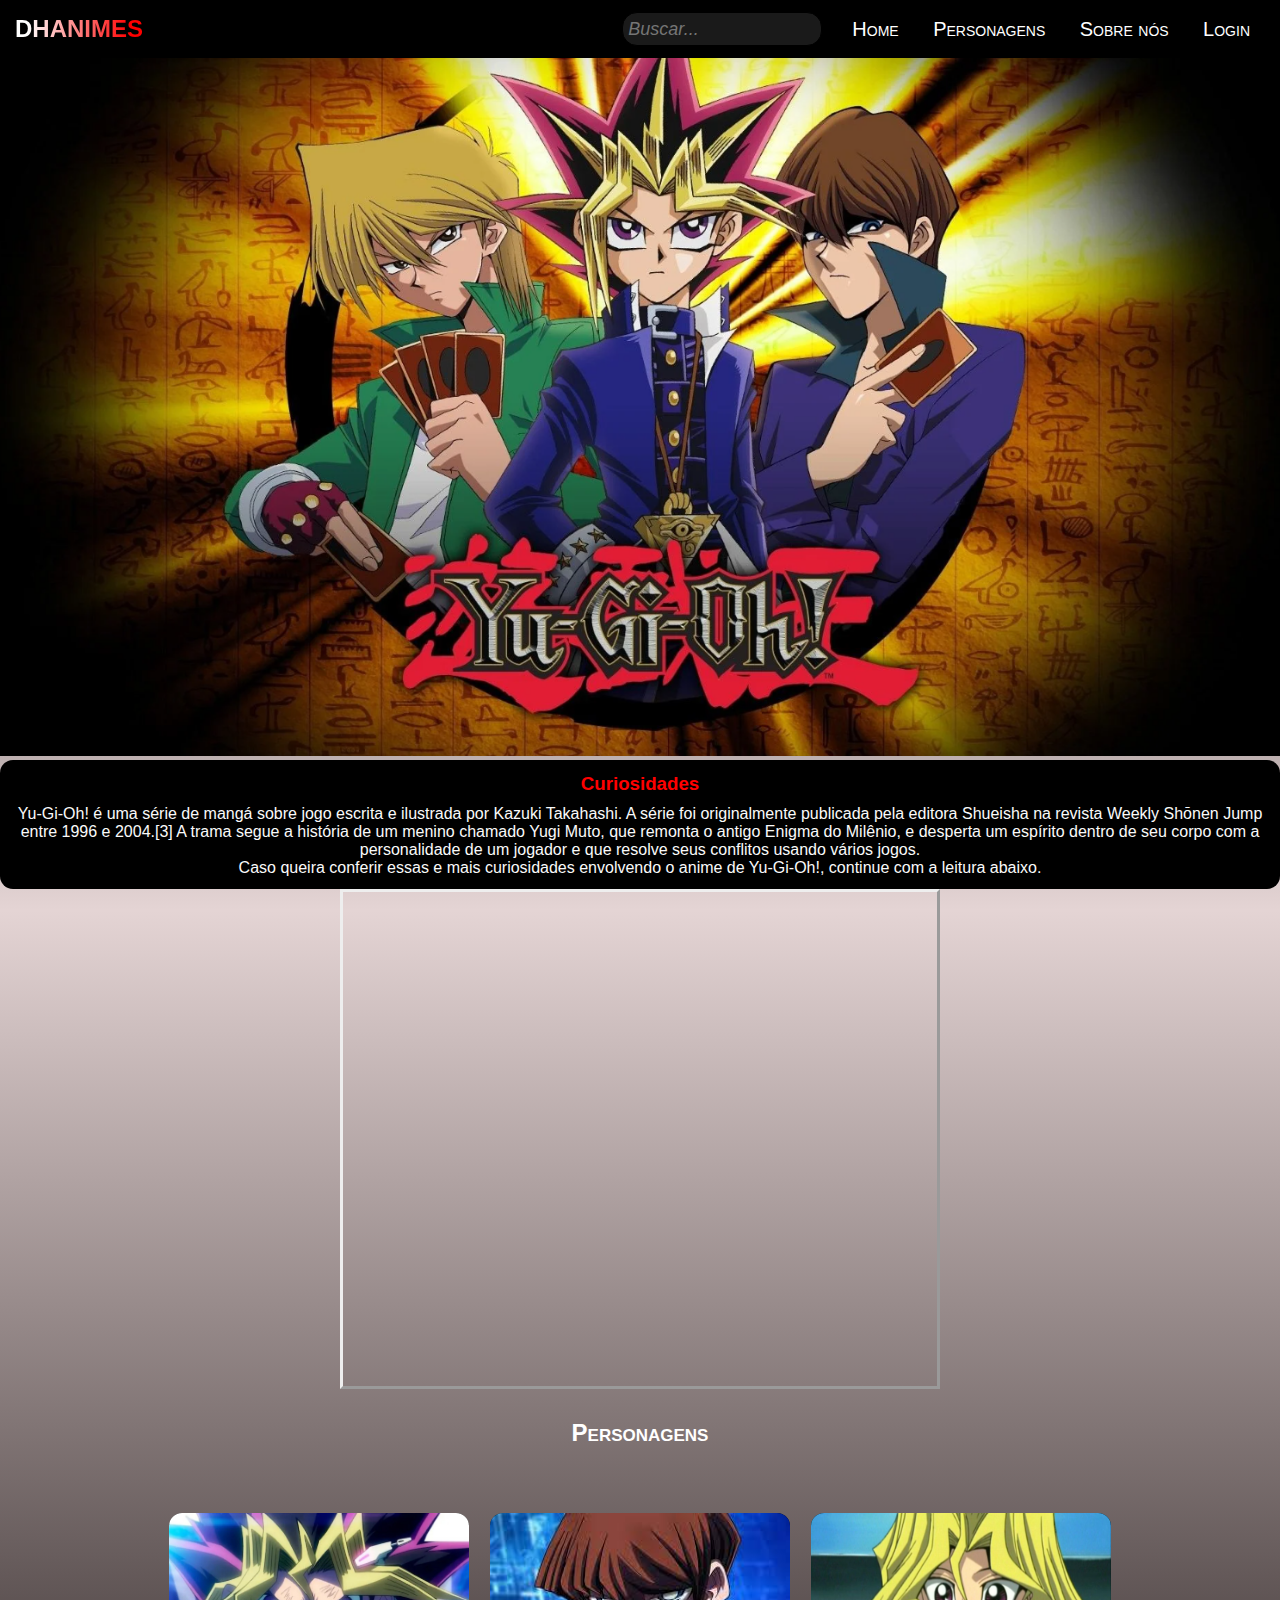
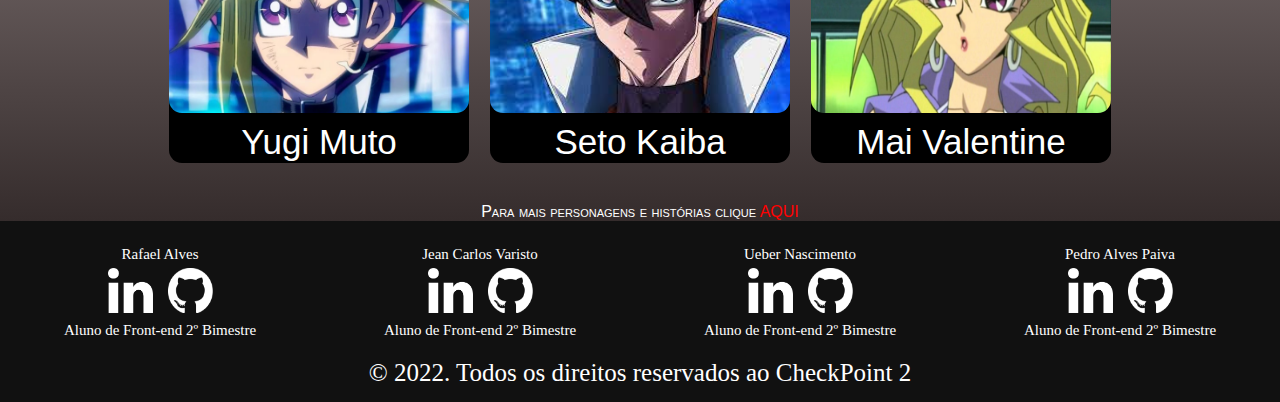
<file: yugioh.html>
<!DOCTYPE html>
<html lang="pt-br">

<head>
<meta charset="UTF-8">
<meta http-equiv="X-UA-Compatible" content="IE=edge">
<meta name="viewport" content="width=device-width, initial-scale=1.0">
<link rel="stylesheet" href="./css/style.css">
<title>Yu-Gi-Oh!</title>
</head>

<body>

    <header>
      <div class="container">
        <div class="logo"> <a href="./index.html"> <h2>DHANIMES</h2> </a> </div>
        <div class="menuhamburguer">
          <img src="./img/Hamburger_icon_white.svg">
        </div>
  
        <div class="cabecalho">
          <nav class="menu">
              <div id="divBusca"> <input type="text" id="txtBusca" placeholder="Buscar..."/> </div>
              <ul>
                <li><a href="./index.html">Home</a></li>
                <li><a href="#listapage">Personagens</a></li>
                <li><a href="#nos">Sobre nós</a></li>
                <li><label for="modalLogin" class="abrirModal" id="corModal">Login</label></li>
              </ul>
          </div>
          <!--modal-->
          <input type="checkbox" id="modalLogin" class="checkModal">
    
          <div class="modal">
            <label for="modalLogin" class="fechaModal">x</label>
            <div class="coteudoModal">
              <div id="login">
    
                <form class="cardl">
    
                  <div class="cardl-header">
    
                    <h2>DHANIME</h2>
    
                  </div>
    
                  <div class="cardl-content">
    
                    <div class="cardl-content-area">
    
                      <label for="usuario">Usuário</label>
    
                      <input type="text" id="usuario" autocomplete="off">
    
                    </div>
    
                    <div class="cardl-content-area">
    
                      <label for="password">Senha</label>
    
                      <input type="password" id="password" autocomplete="off">
    
                    </div>
    
                  </div>
    
                  <div class="cardl-footer">
                    <a href="./index.html" class="submit">
                      LOGIN
                    </a>
    
    
                  </div>
    
                </form>
    
              </div>
    
            </div>
    
    
          </div>
    
          <!--fim modal-->
    </header>

    
    <main>
      <div class="contpage">
        <img class="bannerpage" src="./img/yugiohpage.PNG" alt="">
    

    <div class="curiosidade">
      <h3>Curiosidades</h3>
      <p>Yu-Gi-Oh! é uma série de mangá sobre jogo escrita e ilustrada por Kazuki Takahashi. A série foi originalmente publicada pela editora Shueisha na revista 
        Weekly Shōnen Jump entre 1996 e 2004.[3] A trama segue a história de um menino chamado Yugi Muto, que remonta o antigo Enigma do Milênio, e desperta um 
        espírito dentro de seu corpo com a personalidade de um jogador e que resolve seus conflitos usando vários jogos.<br>
        Caso queira conferir essas e mais curiosidades envolvendo o anime de Yu-Gi-Oh!, continue com a leitura abaixo.</p>
    </div>
    
    <div>
      <iframe width="887" height="665" src="https://www.youtube.com/embed/5fUa75OWUlY" title="YouTube video player" frameborder="0" allow="accelerometer; autoplay; clipboard-write; encrypted-media; gyroscope; picture-in-picture" allowfullscreen></iframe>
    </div>

    <h2 id="listapage">Personagens</h2>

    <section class="bodypage">
  <div class="cardspage">
    <div class="cardpage">
      <img src="./img/yugimuto.JPG" alt="">
        <p class="textpage">Yugi Muto</p>
    </div>

    <div class="cardpage">
      <img src="./img/SetoKaiba.jpg" alt="">
        <p class="textpage">Seto Kaiba</p>
    </div>

    <div class="cardpage">
      <img src="./img/MaiValentine.jpg" alt="">
        <p class="textpage">Mai Valentine</p>
    </div>
  </div>
</section>

    <P class="paraMais">Para mais personagens e histórias clique<a href="https://www.google.com/search?q=yu+gi+oh+personagens&hl=pt-BR&biw=1280&bih=587&sxsrf=APq-WBtH_OnaNSh0Em2RUP7eksD1Je2lbg%3A1650380728320&ei=uM9eYqCTE8ei1sQP0eupiAE&oq=Yu+gi+oh+per&gs_lcp=[base64]&sclient=gws-wiz" target="blank"> AQUI</a> </P>
  </div>  
  </main>

    
    <footer>
        <nav id="nos" class="controleFooter">
      
          <div class="caixafooter">
            <div class="linha-rodape">
              <p>Rafael Alves</p>
            </div>
            <div class="icone">
              <a href="https://www.linkedin.com/in/rafael-alves-1709a6173/" target="blank"><img src="./img/linkedin.png" alt=""></a>
              <a href="https://github.com/AlvesRafaelVi" target="blank"><img src="./img/github.png" alt=""></a>
            </div>
            <div class="linha-rodape">
              <p>Aluno de Front-end 2º Bimestre </p>
            </div>
          </div>
      
          <div class="caixafooter">
            <div class="linha-rodape">
              <p>Jean Carlos Varisto</p>
            </div>
            <div class="icone">
              <a href="https://www.linkedin.com/in/jeanvaristo/" target="blank"><img src="./img/linkedin.png" alt=""></a>
              <a href="https://github.com/Jean-varisto" target="blank"><img src="./img/github.png" alt=""></a>
            </div>
            <div class="linha-rodape">
              <p>Aluno de Front-end 2º Bimestre </p>
            </div>
          </div>
      
          <div class="caixafooter">
            <div class="linha-rodape">
              <p>Ueber Nascimento</p>
            </div>
            <div class="icone">
              <a href="https://www.linkedin.com/in/ueber-nascimento/" target="blank"><img src="./img/linkedin.png" alt=""></a>
              <a href="https://github.com/Ueber-James" target="blank"><img src="./img/github.png" alt=""></a>
            </div>
            <div class="linha-rodape">
              <p>Aluno de Front-end 2º Bimestre </p>
            </div>
          </div>
      
          <div class="caixafooter">
            <div class="linha-rodape">
              <p>Pedro Alves Paiva</p>
            </div>
            <div class="icone">
              <a href="https://www.linkedin.com/in/pedro-paiva-b7592090/" target="blank"><img src="./img/linkedin.png" alt=""></a>
              <a href="https://github.com/pedrapaiv" target="blank"><img src="./img/github.png" alt=""></a>
            </div>
            <div class="linha-rodape">
              <p>Aluno de Front-end 2º Bimestre </p>
            </div>
          </div>
                
        </nav>
            <div>
              <p class="rodapeTexto">© 2022. Todos os direitos reservados ao CheckPoint 2</p>
            </div>
      </footer>

</body>

</html>
</file>
<file: css/style.css>
*{ 
  margin: 0%;
  padding: 0%;
  box-sizing: border-box;
  font-family: 'Roboto', sans-serif;
}

.topo {
  display: flex;
  background-color: black;
}

main{
  background-image: linear-gradient(#000000, #e4d4d4 , #352c2c);
}
/* estava mexendo aqui jean */
/* header{

  background-size: cover;
  display: flex;
  justify-content: center;
  width: 100vw;
} */

/* ######### Menu - Home - Lista - Sobre Nós - Login ######### */
.logo {
  text-align: center;
  margin-left: 30px;
  color: rgb(167, 19, 19);
  margin: 15px;
}

.logo h2 {
  display: inline-block;
  font-weight: bold;
  background: linear-gradient(to right, rgb(255, 255, 255) 10%,rgb(255, 0, 0) 90%);
  background-clip: text;
  -webkit-background-clip: text;
  color: transparent;
  padding:0;
}

.container {

  margin-left: auto;
  margin-right: auto;
  display: flex;
  justify-content: space-between;
  align-items: center;
  width: 100%;
  background-color:  rgb(0, 0, 0);
  position: fixed;
  z-index: 1; /* z-index: 1 para deixar o header acima do conteudo quando usar o scrol*/
}

.menu {
  display: flex;
  justify-content: flex-end;
  align-items: center;
  font-family: 'Roboto', sans-serif;
  font-variant: small-caps;
}

.menu li{
  margin: 0px;
  display: inline;
  padding: 0px;
  list-style: none;
}

.menu li a{
  font-size: 20px;
  color: white;
  text-decoration: none;
  margin-right: 30px;
  padding: 0%;
}

.menu a:hover {
  color: red;
  font-weight: bold;
  font-variant: small-caps;
}

#divBusca{
  margin-right: 30px;
  background-color:rgb(26,26, 26);
  border:solid 1px;
  border-radius:15px;
  width:200px;
}

#txtBusca{
  float:left;
  background-color:transparent;
  padding-left:5px;
  font-style:italic;
  font-size:18px;
  color: white;
  border:none;
  height:32px;
  width:160px;
}

/* ************************MODAL********************* */

#modalLogin:checked + .modal {
  display: flex;
  }
  
  .checkModal{
    display: none;
  }

  .modal{
    display: none;
    position: fixed;
    justify-content: center;
    align-items: center;
  
    width: 100%;
    height: 100%;
  
  }
  
  #corModal{
    font-family: 'Roboto', sans-serif;
    font-variant: small-caps;
    font-size: 20px;
    color: white;
    text-decoration: none;
    margin-right: 30px;
    padding: 0%;
  }

  .menu label:hover {
    color: red;
    font-weight: bold;
    font-variant: small-caps;
  }
  
  .modal .fechaModal {
    position: absolute;
    margin-top: 120px;
    margin-left: 200px;
    color: white;
    font-size: 25px;
  }
  
  .modal .fechaModal:hover{
  cursor: pointer;
  color: red;
  }
  /* ************************MODAL********************* */
  #login {
    display: flex;
    align-items: center;
    justify-content: center;
    height: 100vh;
    font-family: 'Roboto', sans-serif;
    font-variant: small-caps;
  }
  
  .cardl {
    background-color: rgba(19, 19, 19, 1);
    margin-top: auto;
    padding: 40px;
    border-radius: 2px;
    width:280px;
  }
  
  .cardl-header {
    text-align: center;
    margin-left: 30px;
    color: rgb(167, 19, 19);
    margin: 15px;
    padding-bottom: 50px;
    opacity: 0.8;
  }
  
  .cardl-header h2 {
    display: inline-block;
    font-weight: bold;
    background: linear-gradient(to right, rgb(255, 255, 255) 10%,rgb(255, 0, 0) 90%);
    background-clip: text;
    -webkit-background-clip: text;
    color: transparent;
    padding:0;
  }
  
  .cardl-content label {
    color: #fff;
    font-size: 12px;
    opacity: 0.8;
  }
  
  .cardl-content-area {
    display: flex;
    flex-direction: column;
    padding:10px 0;
  }
  
  .cardl-content-area input {
    margin-top: 10px;
    padding:0 5px;
    background-color: transparent;
    border:none;
    border-bottom: 1px solid #e1e1e1;
    outline: none;
    color: #fff;
  }
  
  .cardl-footer {
    display: flex;
    flex-direction: column;
  }
  
  .cardl-footer .submit{
    width: 100%;
    height: 40px;
    background-color: #a13854;
    border:none;
    color:#e1e1e1;
    margin: 10px 0;
  }
  
  .cardl-footer a {
    text-align: center;
    font-size: 20px;
    opacity: 0.8;
    color: #e1e1e1;
    text-decoration: none;
  }
/* ################################################### */


/* ##################### Banners ##################### */
.banner{
  background: url(../img/Banner.jpg);
  width: 100%;
  height: 650px;
  background-repeat: no-repeat;
  background-size: cover;
  background-attachment: fixed;
  color: white;
  text-align: center;
  padding: 200px 0;
}

.banner h1{
  font-size: 56px;
  padding-bottom: 30px;
  background: linear-gradient(to right, rgb(255, 255, 255) 40%,rgb(255, 0, 0) 60%);
  background-clip: text;
  -webkit-background-clip: text;
  color: transparent;
  padding:0;
}

.banner p{
  font-size: 25px;
  padding-bottom: 50px;
}

.banner a{
  color: black;
  background: rgba( 255, 255, 255, 0.60 );
  padding: 18px 40px;
  text-decoration: none;
  border-radius: 8px;
}

.banner a:hover{
  background: rgba( 200, 210, 220, 0.80 );
}
/* ################################################### */


/* ############## Conteudo das Páginas ############### */
.contpage{
  justify-content: center;
  text-align: center;
}

.contpage img{
  width: 100%;
  height: 100%;
  /* foi alterado o height para 100% para a imagem não ficar destorcida */
  /* height: 650px; */
}

h2{
  color: white;
  font-variant: small-caps;
  padding: 2%
}

.paraMais{
  color: white;
  font-variant: small-caps;
}

.paraMais a{
  text-decoration: none;
  color: red;
}

iframe{
  /* width: 100%; */
  width: 600px;
  height: 500px;
  border: outset;
}

.curiosidade h3{
  color: red;
}

.curiosidade p{
  text-align: center;
}

.bodypage{
  padding: 25px;
  display: flex;
  justify-content: center;
  align-items: center;
  flex-wrap: wrap;
  flex-direction: column;
}

.curiosidade{
  display: grid;
  row-gap: 10px;
  background-color: rgb(0, 0, 0);
  border-radius: 13px;
  color: rgb(250, 250, 250);
  padding: 1%;
}
/* ################################################### */


/* ###################### Cards ###################### */
.cards{
  display: flex;
  justify-content: space-evenly;
  gap: 15px;
  align-items: center;
  flex-wrap: wrap;
  padding: 15px;
  width: 80%;
  text-align: center;
}

.cardsbody{
  padding: 25px;
  display: flex;
  justify-content: center;
  align-items: center;
  flex-wrap: wrap;
  flex-direction: column;
}

.card{
  width: 400px;
  height: 400px;
  border-radius: 13px;
  background: rgba( 255, 255, 255, 0.35 );
  box-shadow: 0 8px 32px 0 rgba( 31, 38, 135, 0.37 );
  backdrop-filter: blur( 13.5px );
  border: 2px solid rgba( 255, 255, 255, 0.18 );
}

.cards a{
  display: inline-block;
  padding: 10px 20px;
  font-size: 20px;
  cursor: pointer;
  text-align: center;
  text-decoration: none;
  outline: none;
  color: #fff;
  background-color: #df1f1f;
  border: none;
  border-radius: 15px;
  box-shadow: 0 9px #999;
}

.card a:hover{
  background-color: #3e8e41;
}

.card a:active{
  background-color: #3e8e41;
  box-shadow: 0 5px #666;
  transform: translateY(4px);
}

.card:hover{
  transform: scale(1.2);
}

.card img{
  width: 100%;
  height: 200px;
  border-radius: 13px;
}

.text{
  text-align: center;
  padding-top: 5px;
  padding-bottom: 5px;
  justify-content: center;
}

.textcards{
    font-weight: bold;
    margin: auto;
    list-style: none;
    font-size: 25px;
    text-align: center;
    margin-top: 20px;
}
/* ################################################### */


/* ################### Cards Pages ################### */
.cardspage{
  display: flex;
  justify-content: space-evenly;
  gap: 15px;
  align-items: center;
  flex-wrap: wrap;
  padding: 15px;
  width: 80%;
}

.cardspagebody{
  padding: 25px;
  display: flex;
  justify-content: center;
  align-items: center;
  flex-wrap: wrap;
  flex-direction: column;
}

.cardpage{
  width: 300px;
  height: 250px;
  border-radius: 13px;
  background: black;
  color: white;
}

.cardpage img{
  width: 100%;
  height: 200px;
  border-radius: 13px;
}

.textpage{
  text-align: center;
  padding-top: 5px;
  padding-bottom: 5px;
  justify-content: center;
  font-size: 35px;
}
/* ################################################### */


/* ##################### Rodapé ###################### */
footer{
  background-color: rgb(17, 17, 17);
  background-size: cover;
  display: flex;
  justify-content: center;
  flex-direction: column;
  width: 100%;
  padding: 15px 0;
  bottom: 0;
  gap: 10px;
}

.controleFooter{
  display: flex;
  /* flex-direction: row; */
}

.caixafooter{
  display: flex;
  flex-direction: column;
  justify-content: center;
  width: 100%;
  align-items: center;
  padding: 10px;
}

.icone{
  display: flex;
  justify-content: space-between;
  gap: 5px;
  align-items: center;
  border-radius: 100px;
}

.icone  a  img {
  width: 55px;
  height: 55px;
  transition: 0.3s;
  padding: 5px;
}

.icone a img:hover{
  transform: scale(1.2) rotate(360deg);
}

footer p{
  font-size: 15px;
  font-style: arial;
  font-family: 'Ramaraja',serif;
  color: white;
}

.linha-rodape{
  text-align: center;
}

.rodapeTexto{
  display: flex;
  justify-content: center;
  font-size: 25px;
  text-align: center;
  width: 100%;
  color:rgb(255, 255, 255)
}
/* ################################################### */


/* ####### Barra de rolagem da Pagina (Scroll) ####### */
::-webkit-scrollbar{
  width: 10px;
}

::-webkit-scrollbar-track{
  background-color: black;
}

::-webkit-scrollbar-thumb{
  background-color: white;
}

::-webkit-scrollbar-thumb:hover{
  background-color: rgb(255, 0, 0);
}
/* ################################################### */

@media (max-width: 600px) {
  main.cards{
    flex-direction: column;
    
  }
}

@media (min-width: 600px) {
 .iframe{
  width: 100%;
  }  
}

@media only screen and (max-width: 780px){

  .container{
      display: flex;
      flex-wrap:wrap;
      align-items: center;
      justify-content: space-between;
      position: relative;
  }
  
  .cabecalho a{
      display: none;
  }
  .cabecalho label{
    display: none;
}
  .menuhamburguer img{
      margin: auto;
      width: 50px;
      height: 50px;
  }

  #divBusca{
    display: none;
  }
}

@media only screen and (max-width: 600px){
  iframe{
    width: 100%;
  }
}

@media only screen and (min-width: 779px){
    
  .menuhamburguer{
      display: none;
  }
}

@media (max-width: 600px) {
  .controleFooter{
    display: grid;
  }  
}
</file>
